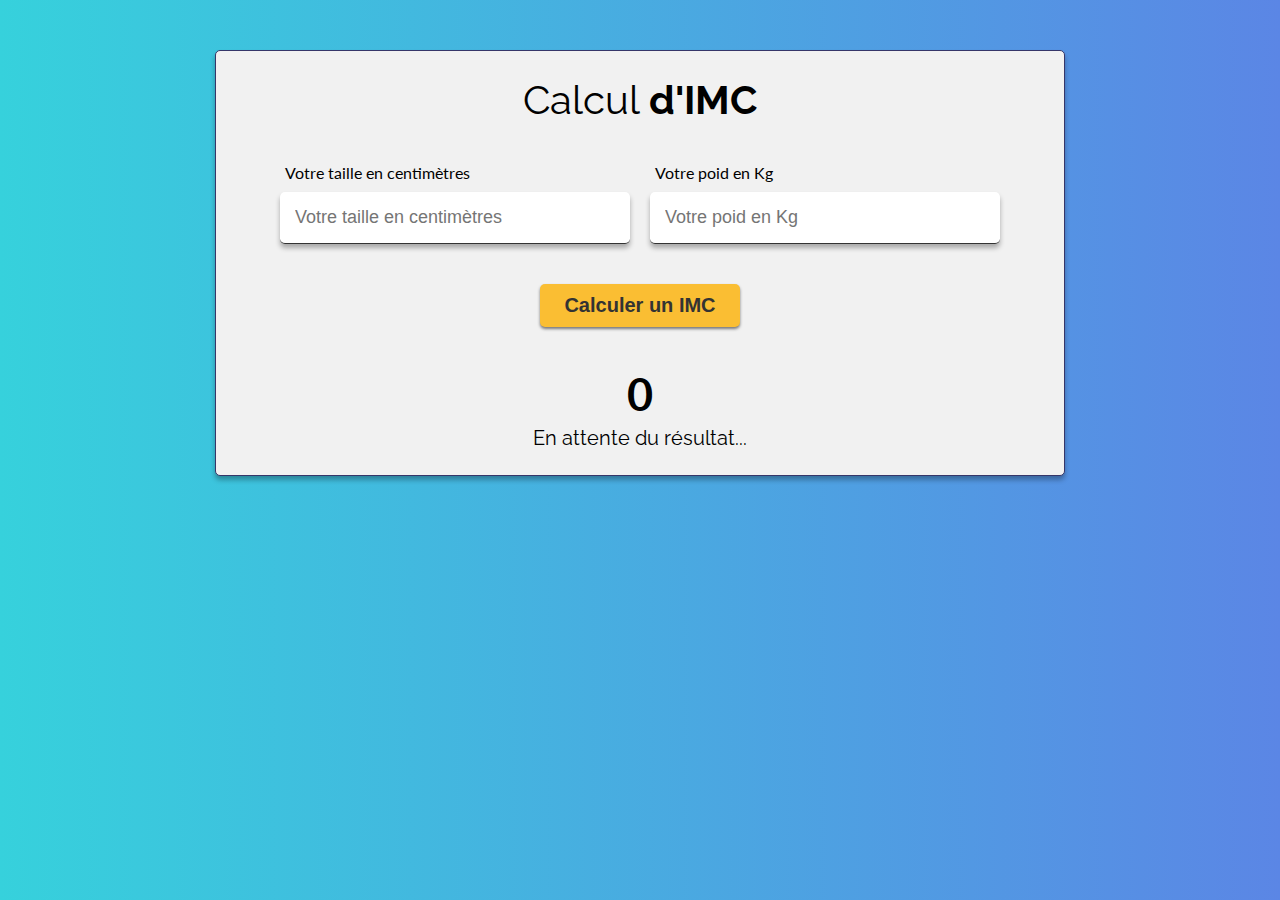
<file: 1. IMC/index.html>
<!DOCTYPE html>
<html lang="fr">
  <head>
    <meta charset="UTF-8" />
    <meta http-equiv="X-UA-Compatible" content="IE=edge" />
    <meta name="viewport" content="width=device-width, initial-scale=1.0" />
    <title>Calcul IMC</title>
    <link rel="stylesheet" href="./style.css" />
    <link rel="preconnect" href="https://fonts.googleapis.com" />
    <link rel="preconnect" href="https://fonts.gstatic.com" crossorigin />
    <link
      href="https://fonts.googleapis.com/css2?family=Lato:wght@100;300;400;700;900&family=Raleway:wght@100;200;300;400;500;600;700;800;900&display=swap"
      rel="stylesheet"
    />
  </head>
  <body>
    <main class="main_container">
      <h1 class="title">Calcul <span>d'IMC</span></h1>
      <form  class="form_imc">
        <div class="input_container">
          <div class="input_group">
            <label for="height">Votre taille en centimètres</label>
            <input 
            type="number"
            placeholder="Votre taille en centimètres"
            id="height"
            class="height_input"
            >
          </div>
          <div class="input_group">
            <label for="weight">Votre poid en Kg</label>
            <input 
            type="number"
            placeholder="Votre poid en Kg"
            id="weight"
            class="weight_input"
            >
          </div>
        </div>
        <button class="btn_form" id="btn_form">Calculer un IMC</button>
      </form>
      <div class="infos">
        <p class="bmi_value">0</p>
        <p class="result">En attente du résultat...</p>
      </div>
    </main>
  <script src="app.js"></script>
  </body>
</html>
</file>
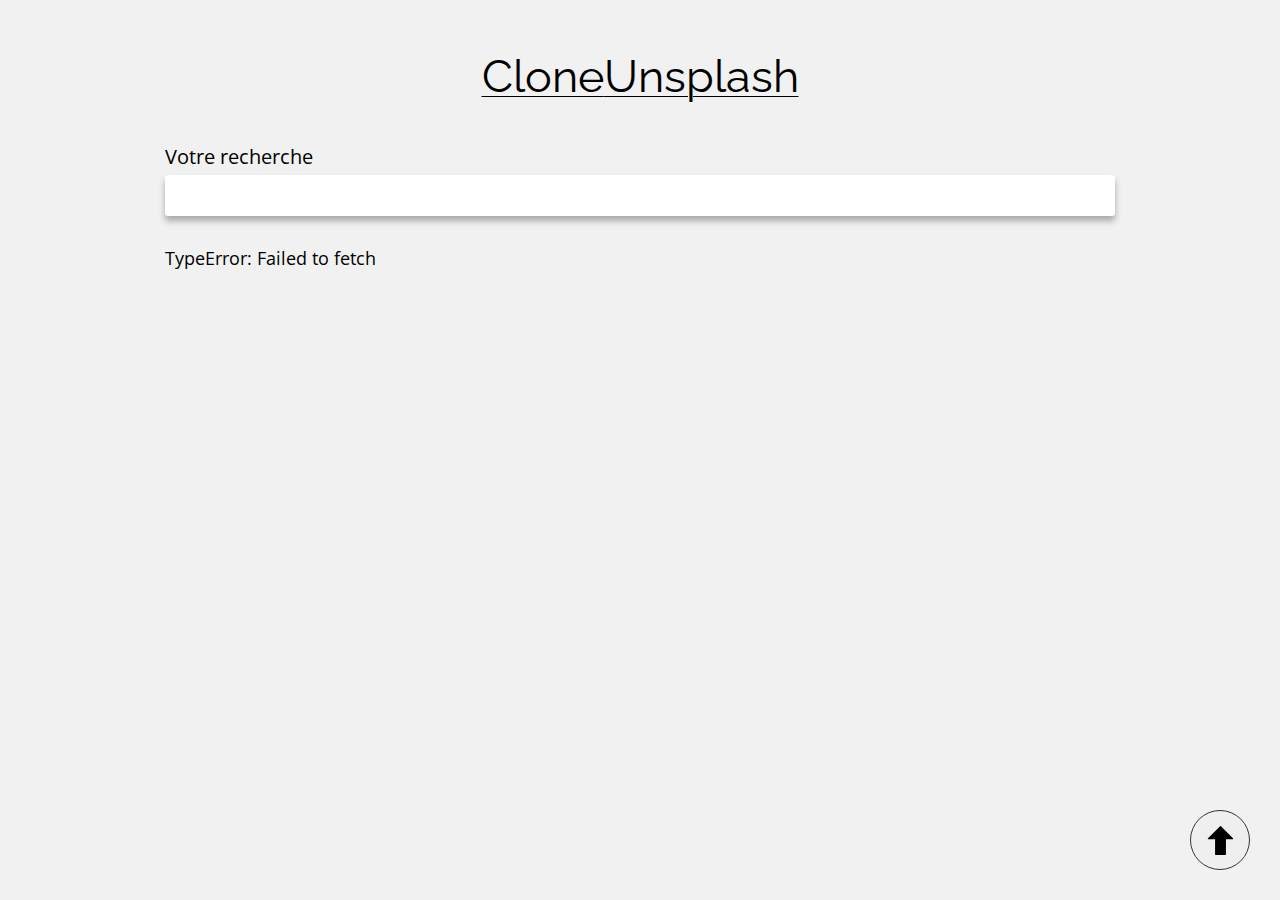
<file: 10. ScrollInfini/index.html>
<!DOCTYPE html>
<html lang="fr">
  <head>
    <meta charset="UTF-8" />
    <meta name="viewport" content="width=device-width, initial-scale=1.0" />
    <title>Scroll Infini</title>
    <link rel="stylesheet" href="style.css" />
    <link rel="preconnect" href="https://fonts.googleapis.com" />
    <link rel="preconnect" href="https://fonts.gstatic.com" crossorigin />
    <link
      href="https://fonts.googleapis.com/css2?family=Open+Sans:wght@300;400;500;600;700;800&family=Raleway:wght@100;200;300;400;500;600;700;800;900&display=swap"
      rel="stylesheet"
    />
  </head>
  <body>

    <button class="scroll_to_top">
      <img src="images/arrow.svg" alt="">
    </button>
    <h1>
      <span class="title_wrap">
        <span>Clone</span>Unsplash
      </span>
    </h1>
    <div class="container">
      <form>
        <label for="search">Votre recherche</label>
        <input type="text" id="search">
      </form>
      <div class="image_list">

      </div>
    <p class="error_msg"></p>
    <div class="infinite_marker"></div>
  </div>

    <script src="app.js"></script>
  </body>
</html>
</file>
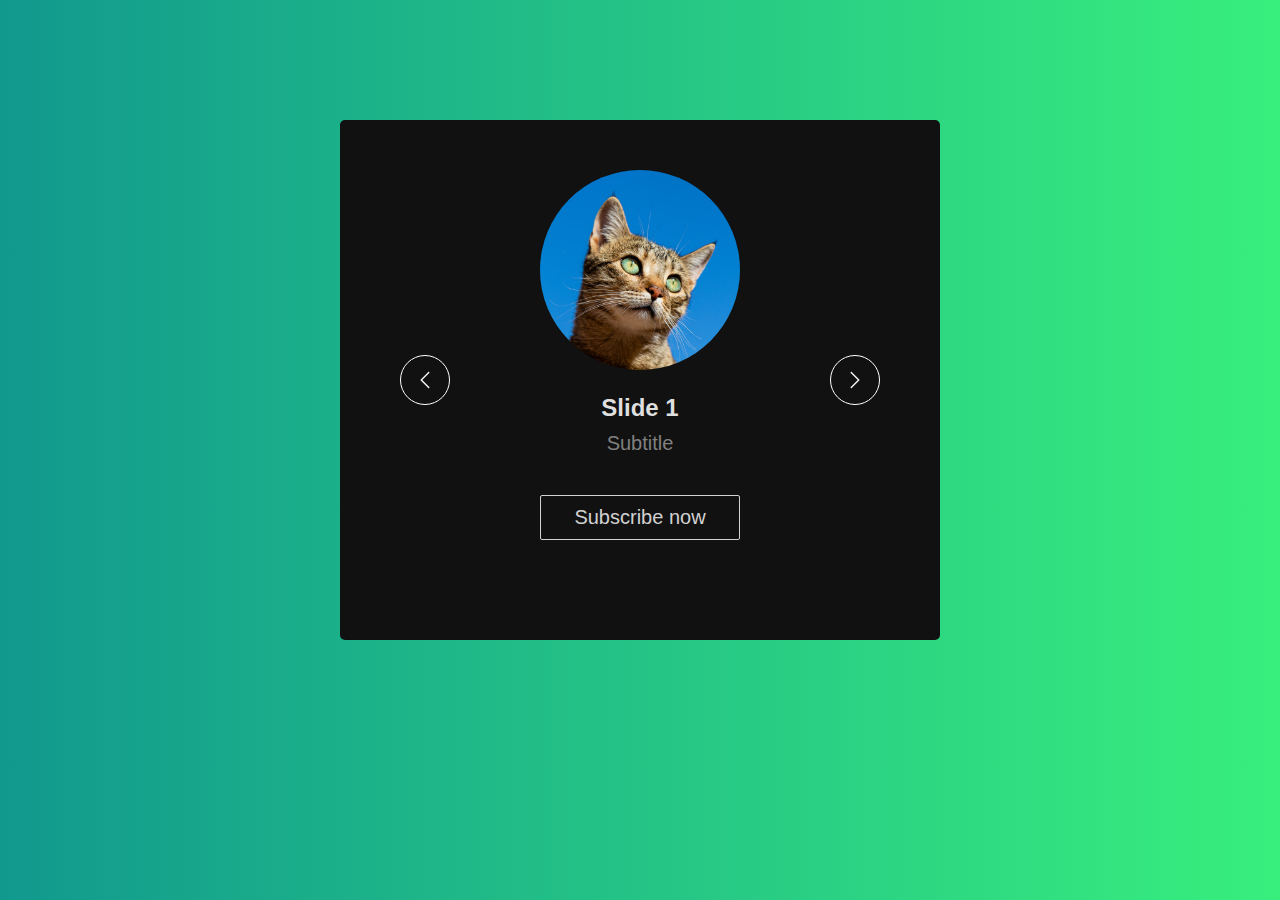
<file: 11. Slider/index.html>
<!DOCTYPE html>
<html lang="fr">
  <head>
    <meta charset="UTF-8" />
    <meta name="viewport" content="width=device-width, initial-scale=1.0" />
    <title>Slider JS</title>
    <link rel="stylesheet" href="style.css" />
  </head>
  <body>
    
    <div class="slider_container">
      <button class="direction_btn left">
        <img src="ressources/left-chevron.svg" alt="left arrow">
      </button>
      <button class="direction_btn right">
        <img src="ressources/right-chevron.svg" alt="right arrow">
      </button>

      <div class="slide slide-1 active">
        <div class="content">
          <img src="ressources/cat-1.jpg" alt="cat profile">
          <h2>Slide 1</h2>
          <p>Subtitle</p>
          <button>Subscribe now</button>
        </div>
      </div>
      <div class="slide slide-2">
        <div class="content">
          <img src="ressources/cat-2.jpg" alt="cat profile">
          <h2>Slide 2</h2>
          <p>Subtitle</p>
          <button>Subscribe now</button>
        </div>
      </div>
      <div class="slide slide-3 ">
        <div class="content">
          <img src="ressources/cat-3.jpg" alt="cat profile">
          <h2>Slide 3</h2>
          <p>Subtitle</p>
          <button>Subscribe now</button>
        </div>
      </div>
    </div>


    <script src="app.js"></script>
  </body>
</html>
</file>
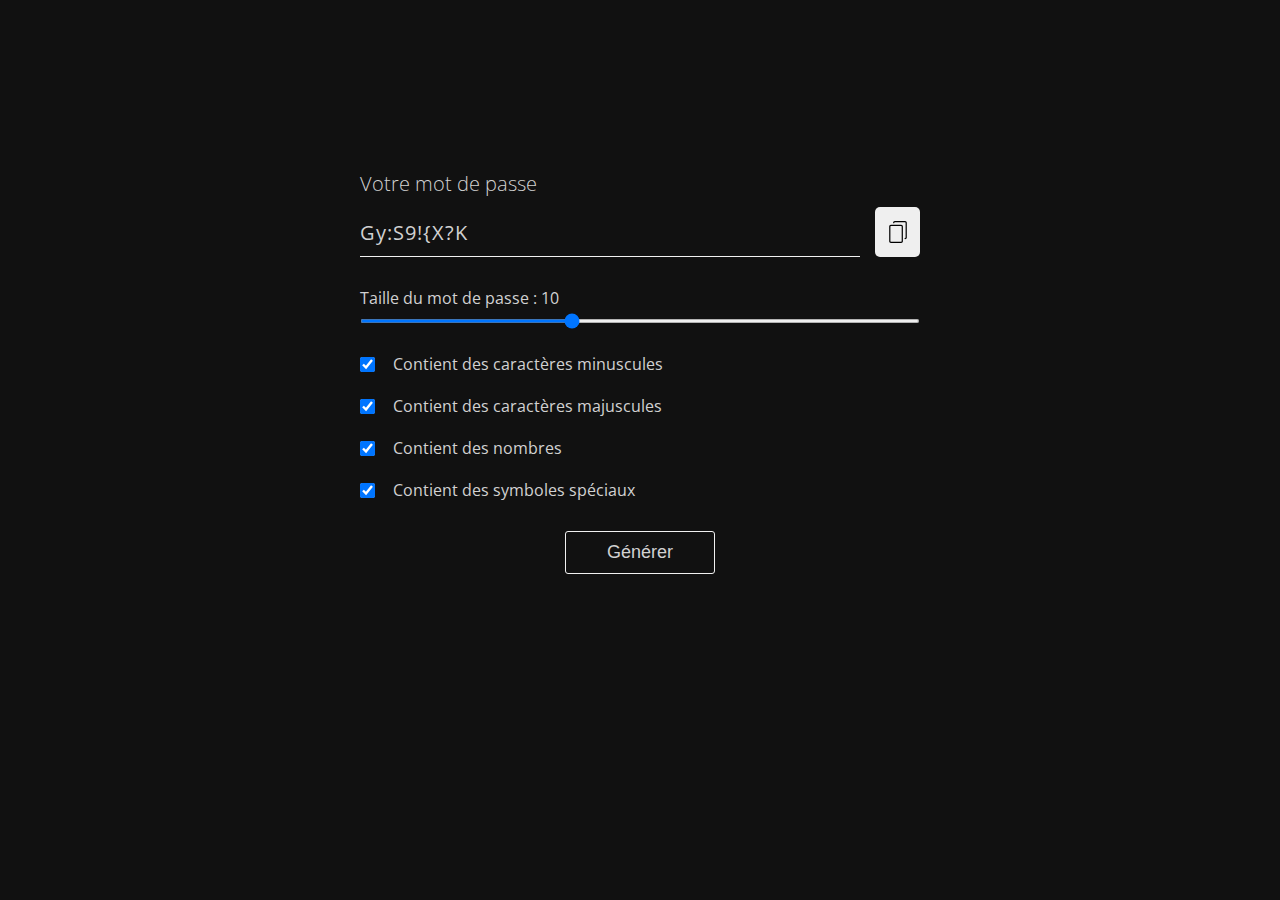
<file: 12. Générateur de mot de passe/index.html>
<!DOCTYPE html>
<html lang="fr">
  <head>
    <meta charset="UTF-8" />
    <meta name="viewport" content="width=device-width, initial-scale=1.0" />
    <title>Strong Password</title>
    <link rel="stylesheet" href="style.css" />
    <link rel="preconnect" href="https://fonts.googleapis.com" />
    <link rel="preconnect" href="https://fonts.gstatic.com" crossorigin />
    <link
      href="https://fonts.googleapis.com/css2?family=Open+Sans:wght@300;400;500;600;700;800&family=Raleway:wght@100;200;300;400;500;600;700;800;900&display=swap"
      rel="stylesheet"
    />
  </head>
  <body>
   
    <div class="container">
      <h2 class="heading">Votre mot de passe</h2>
      <div class="password-container">
        <p class="password-content">8-p3i)8wtc6BQ`v'/&Dq        </p>
        <button class="copy-btn">
          <img src="ressources/copy.svg" alt="icône copier">
        </button>
      </div>
      <div class="range-group">
        <label for="range">Taille du mot de passe : 10</label>
        <input type="range" min="4" max="20" value="10">
      </div>
      <div class="checkboxes-container">
        <div class="checkbox-group">
          <input id="lowercaseChars" type="checkbox" checked />
          <label for="lowercaseChars">Contient des caractères minuscules</label>
        </div>
        <div class="checkbox-group">
          <input id="upperCaseChars" type="checkbox" checked />
          <label for="upperCaseChars">Contient des caractères majuscules</label>
        </div>
        <div class="checkbox-group">
          <input id="numbers" type="checkbox" checked />
          <label for="numbers">Contient des nombres</label>
        </div>
        <div class="checkbox-group">
          <input id="symbols" type="checkbox" checked />
          <label for="symbols">Contient des symboles spéciaux</label>
        </div>
      </div>
      <button class="generate-password-btn">Générer</button>
      <p class="error-msg"></p>
    </div>

    <script src="app.js"></script>
  </body>
</html>
</file>
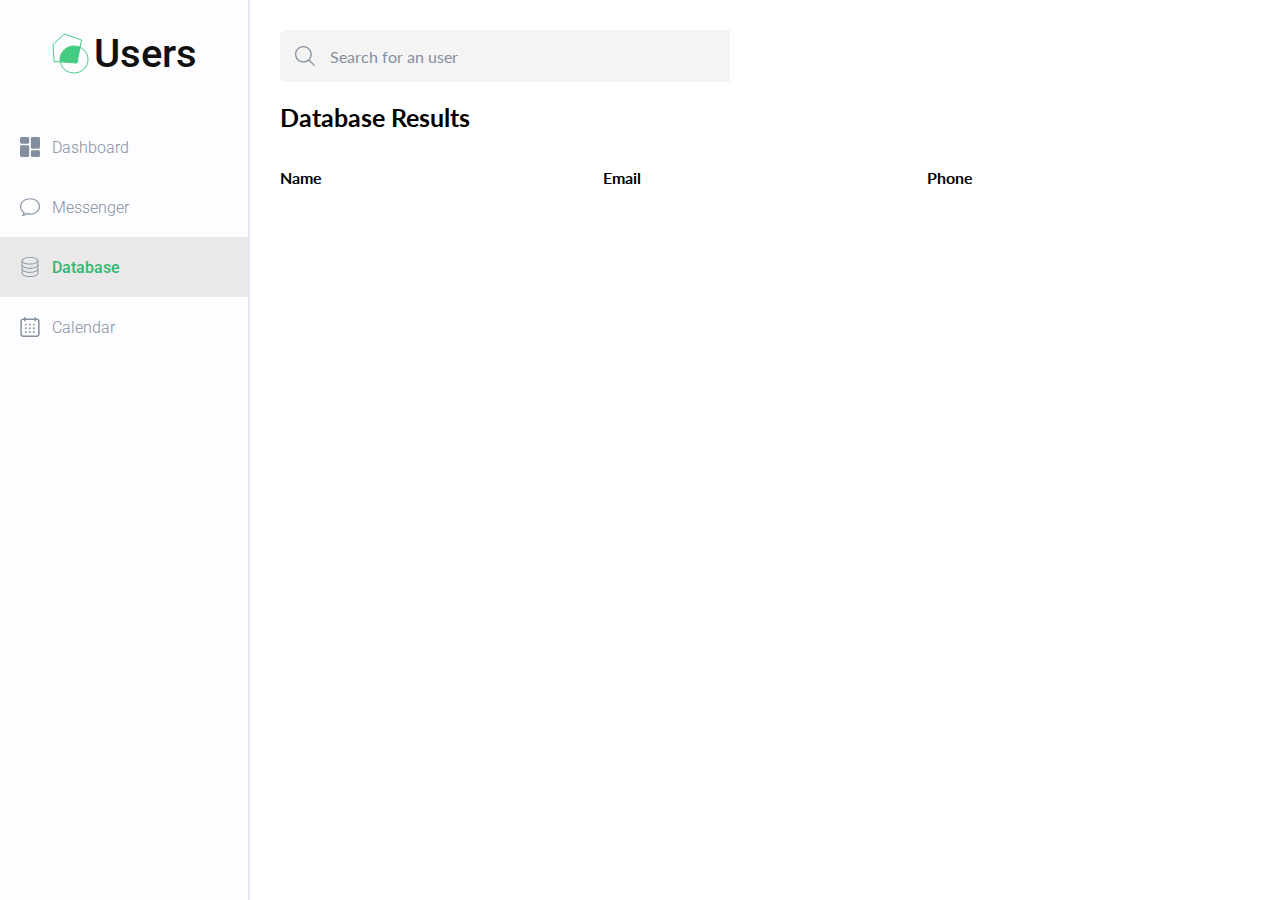
<file: 13. Liste filtrable/index.html>
<!DOCTYPE html>
<html lang="fr">
  <head>
    <meta charset="UTF-8" />
    <meta http-equiv="X-UA-Compatible" content="IE=edge" />
    <meta name="viewport" content="width=device-width, initial-scale=1.0" />
    <title>Recherche d'utilisateurs</title>
    <link rel="stylesheet" href="style.css" />
    <link rel="preconnect" href="https://fonts.googleapis.com" />
    <link rel="preconnect" href="https://fonts.gstatic.com" crossorigin />
    <link
      href="https://fonts.googleapis.com/css2?family=Lato:wght@100;300;400;700;900&family=Roboto:wght@100;300;400;500;700;900&display=swap"
      rel="stylesheet"
    />
  </head>
  <body>
    <nav class="side-nav">
      <a href="#" class="nav-logo">
        <img src="images/logo.svg" alt="logo" />
        <h1>Users</h1>
      </a>
      <a href="#" class="bloc-link">
        <img src="images/dashboard.svg" />
        <span class="nav-links">Dashboard</span>
      </a>
      <a href="#" class="bloc-link">
        <img src="images/speech-bubble.svg" />
        <span class="nav-links">Messenger</span>
      </a>
      <a href="#" class="bloc-link active">
        <img src="images/server.svg" />
        <span class="nav-links">Database</span>
      </a>
      <a href="#" class="bloc-link">
        <img src="images/calendar.svg" />
        <span class="nav-links">Calendar</span>
      </a>
    </nav>

    <main class="main-content">
      <div class="input-control">
        <label for="search">
          <img src="images/search.svg" alt="search icon" />
        </label>
        <input type="text" id="search" placeholder="Search for an user" />
      </div>

      <h2 class="section-title">Database Results</h2>
      <div class="table">
        <h3 class="table-title">Name</h3>
        <h3 class="table-title">Email</h3>
        <h3 class="table-title">Phone</h3>
      </div>
      <ul class="table-results">
       
        <!-- <div class="table-item">
          <p class="main-info">
            <img
              src="https://randomuser.me/api/portraits/thumb/men/71.jpg"
              alt="avatar picture"
            />
            <span> Aubert Lorenzo </span>
          </p>
          <p class="email">lorenzo.aubert@example.com</p>
          <p class="phone">05-26-85-79-68</p>
        </div>
      </div> -->
    </ul>
    </main>

    <script src="script.js"></script>
  </body>
</html>
</file>
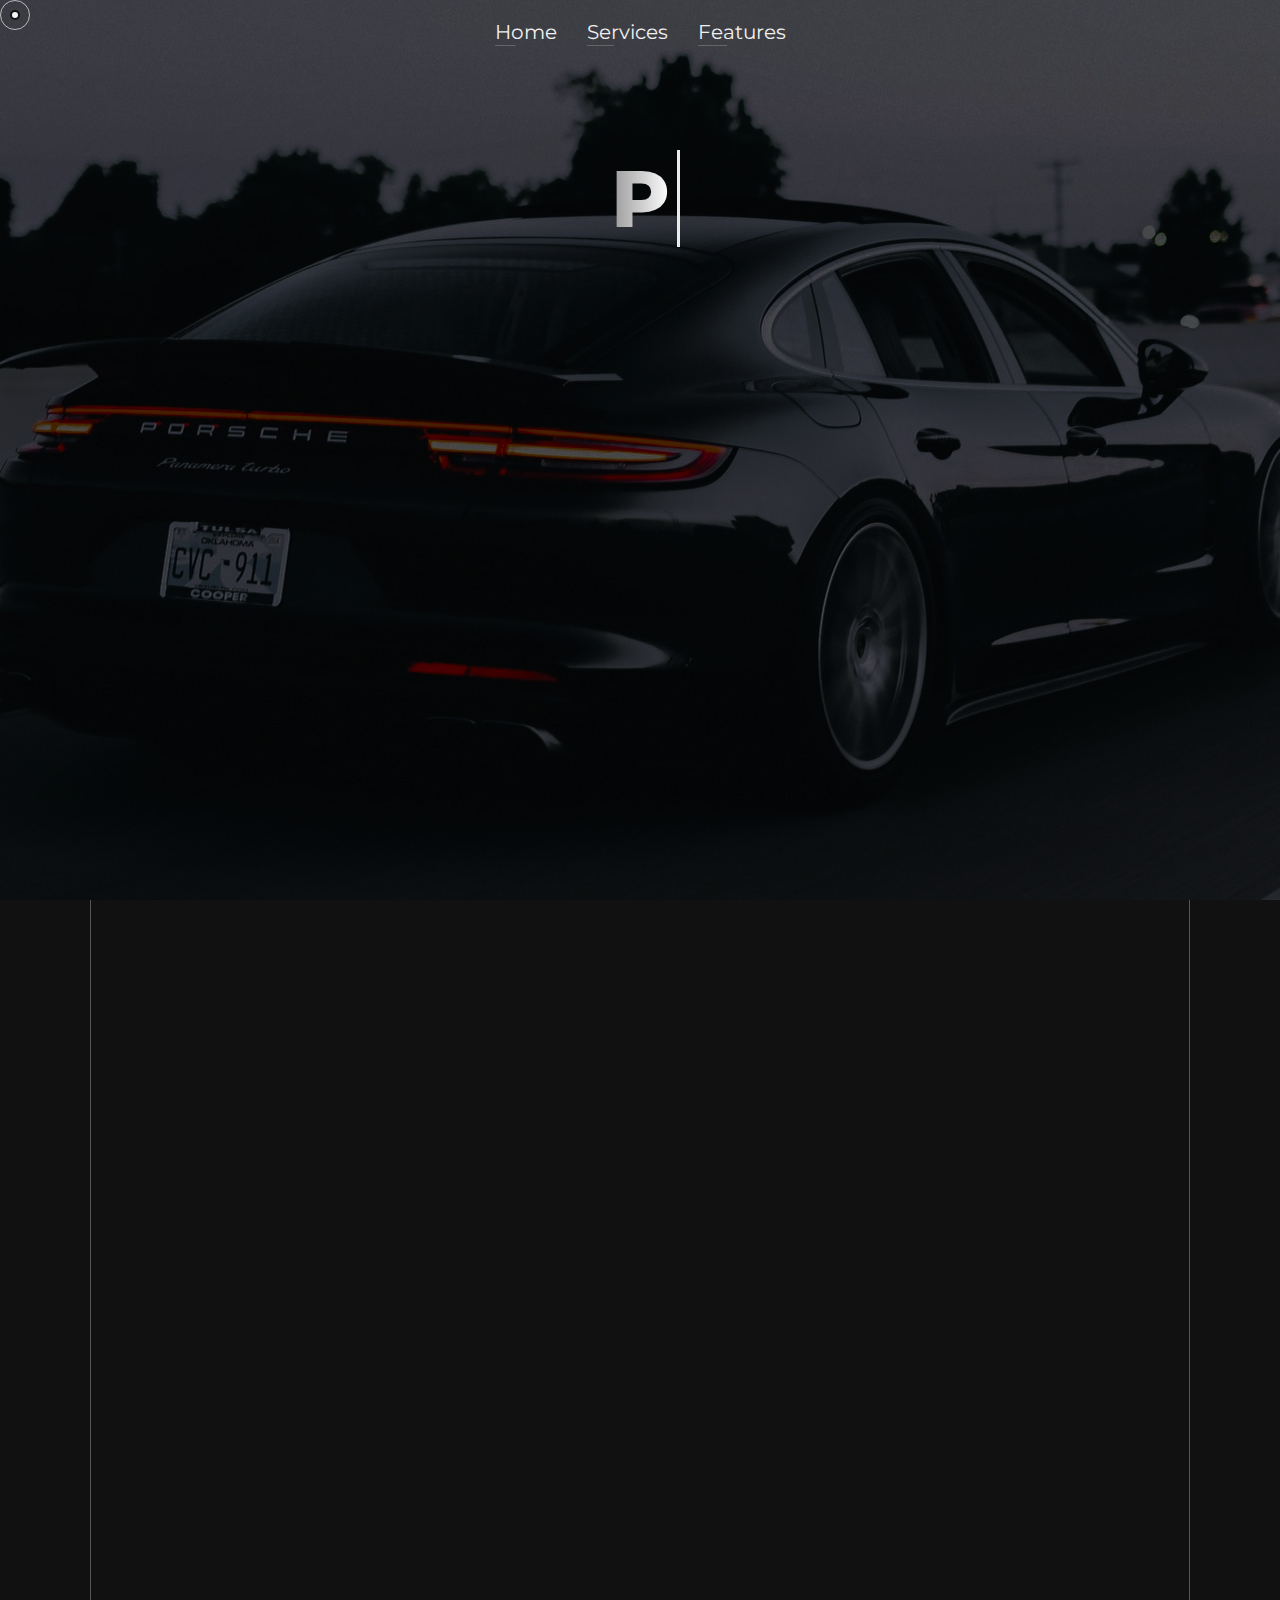
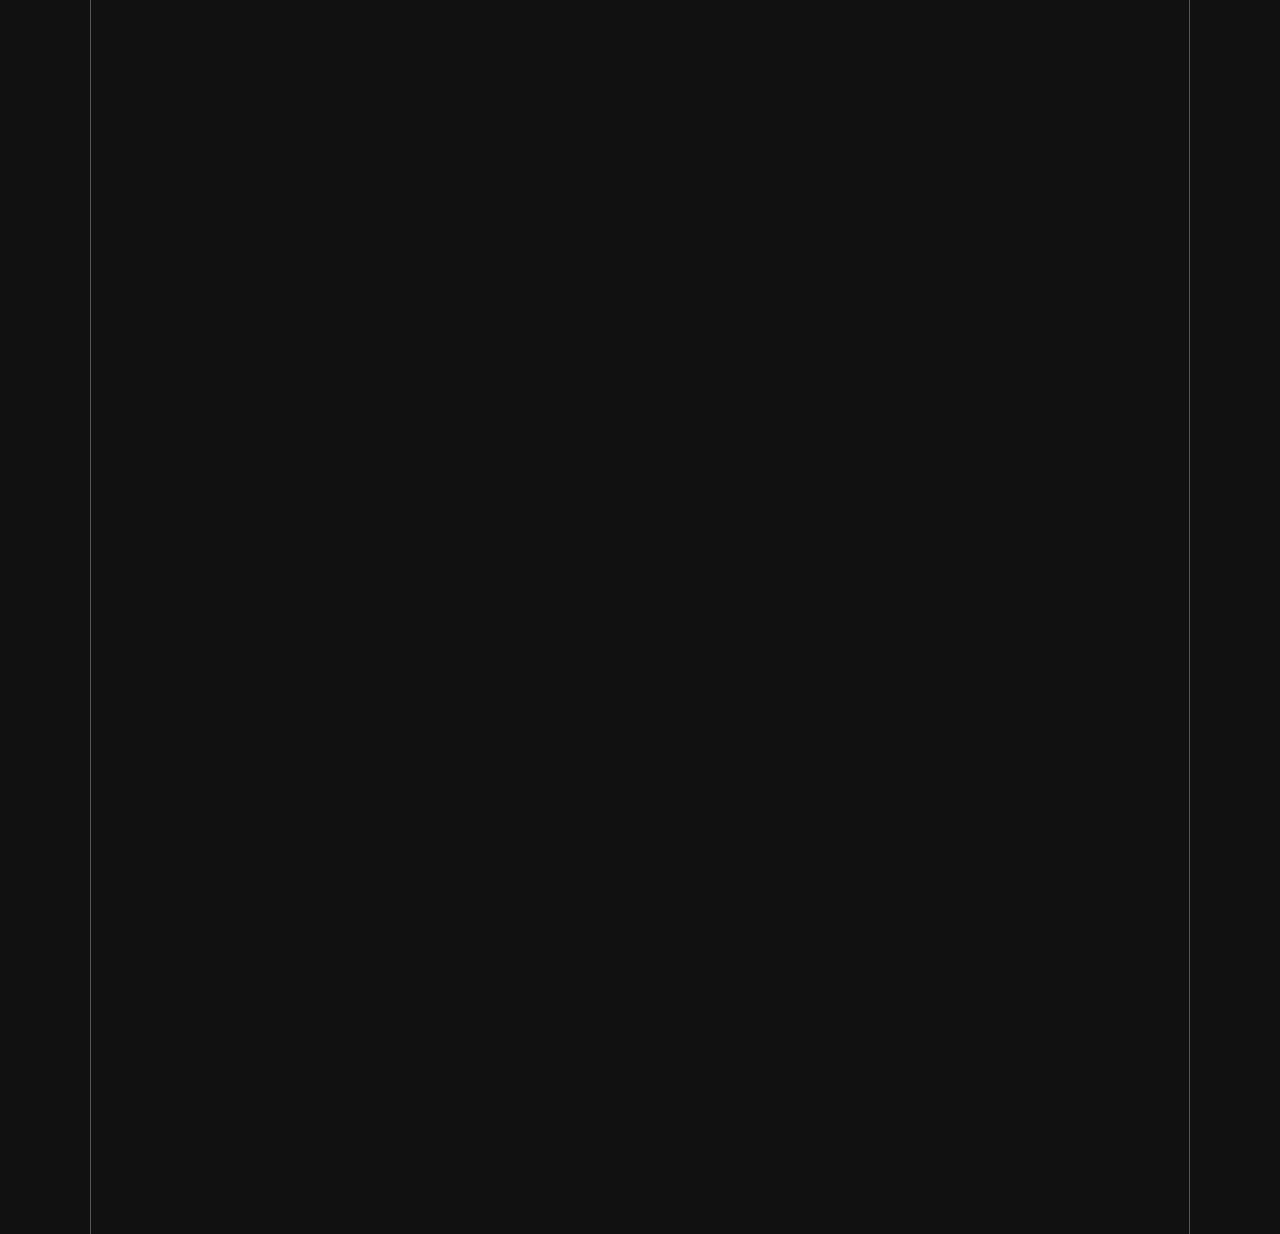
<file: 17. Animations/index.html>
<!DOCTYPE html>
<html lang="fr">
  <head>
    <meta charset="UTF-8" />
    <meta name="viewport" content="width=device-width, initial-scale=1.0" />
    <meta http-equiv="X-UA-Compatible" content="ie=edge" />
    <title>Florilège d'animations</title>
    <link rel="stylesheet" href="style.css" />
    <link rel="preconnect" href="https://fonts.googleapis.com" />
    <link rel="preconnect" href="https://fonts.gstatic.com" crossorigin />
    <link
      href="https://fonts.googleapis.com/css2?family=Montserrat:wght@100;200;300;400;500;600;700;800;900&family=Raleway:wght@100;200;300;400;500;600;700;800;900&display=swap"
      rel="stylesheet"
    />
  </head>
  <body>
    <div class="custom-cursor"></div>

    <nav>
      <a href="#">Home</a>
      <a href="#">Services</a>
      <a href="#">Features</a>
    </nav>

    <section class="hero">
      <div class="hero-content">
        <h1 aria-label="Porsche, set free."></h1>
        <p class="subtitle">Lorem ipsum dolor sit amet.</p>
      </div>
      <a href="#discover" class="hero-push-link">
        <img src="ressources/down-arrow.svg" alt="arrow down" />
      </a>
    </section>

    <main class="container">
      <section id="discover" class="discover-section">
        <h2>Feel the <span>road</span></h2>
        <p class="section-subtitle discover-subtitle">Start today</p>

        <div class="discover-content">
          <div class="text-discover-content">
            <h3>You've never experienced that.</h3>
            <p>
              Lorem ipsum dolor, sit amet consectetur adipisicing elit. Sunt,
              hic! Distinctio quisquam ullam recusandae suscipit itaque
              assumenda numquam facilis, quod voluptas ratione repellendus esse
              ipsum nostrum fuga vel at. Ducimus reiciendis modi nihil hic velit
              dolorum nulla recusandae iste vero!
            </p>
            <a href="#contact" class="discover-link">
              <span>Contact Us</span>
              <img src="ressources/right-chevron.svg" alt="right chevron" />
            </a>
          </div>
          <img
            src="ressources/vertical-porsche.jpg"
            alt="porsche car"
            class="discover-main-img"
          />
        </div>
      </section>

      <section class="side-apparition">
        <h2>Browse the models.</h2>
        <p class="section-subtitle">Pick your favorite.</p>

        <div class="side-apparition-container">
          <div class="side-slide-content">
            <h3>Cayman.</h3>
            <p>
              Lorem ipsum dolor sit, amet consectetur adipisicing elit. Alias
              distinctio, dolorem maxime iure earum ducimus?
            </p>
          </div>
          <img src="ressources/side-1.jpg" alt="porsche car" />
        </div>

        <div class="side-apparition-container">
          <img src="ressources/side-2.jpg" alt="porsche car" />
          <div class="side-slide-content">
            <h3>Panamera.</h3>
            <p>
              Lorem ipsum dolor sit, amet consectetur adipisicing elit. Alias
              distinctio, dolorem maxime iure earum ducimus?
            </p>
          </div>
        </div>

        <div class="side-apparition-container">
          <div class="side-slide-content">
            <h3>The 911.</h3>
            <p>
              Lorem ipsum dolor sit, amet consectetur adipisicing elit. Alias
              distinctio, dolorem maxime iure earum ducimus?
            </p>
          </div>
          <img src="ressources/side-3.jpg" alt="porsche car" />
        </div>
      </section>
    </main>

    <script src="app.js"></script>
  </body>
</html>
</file>
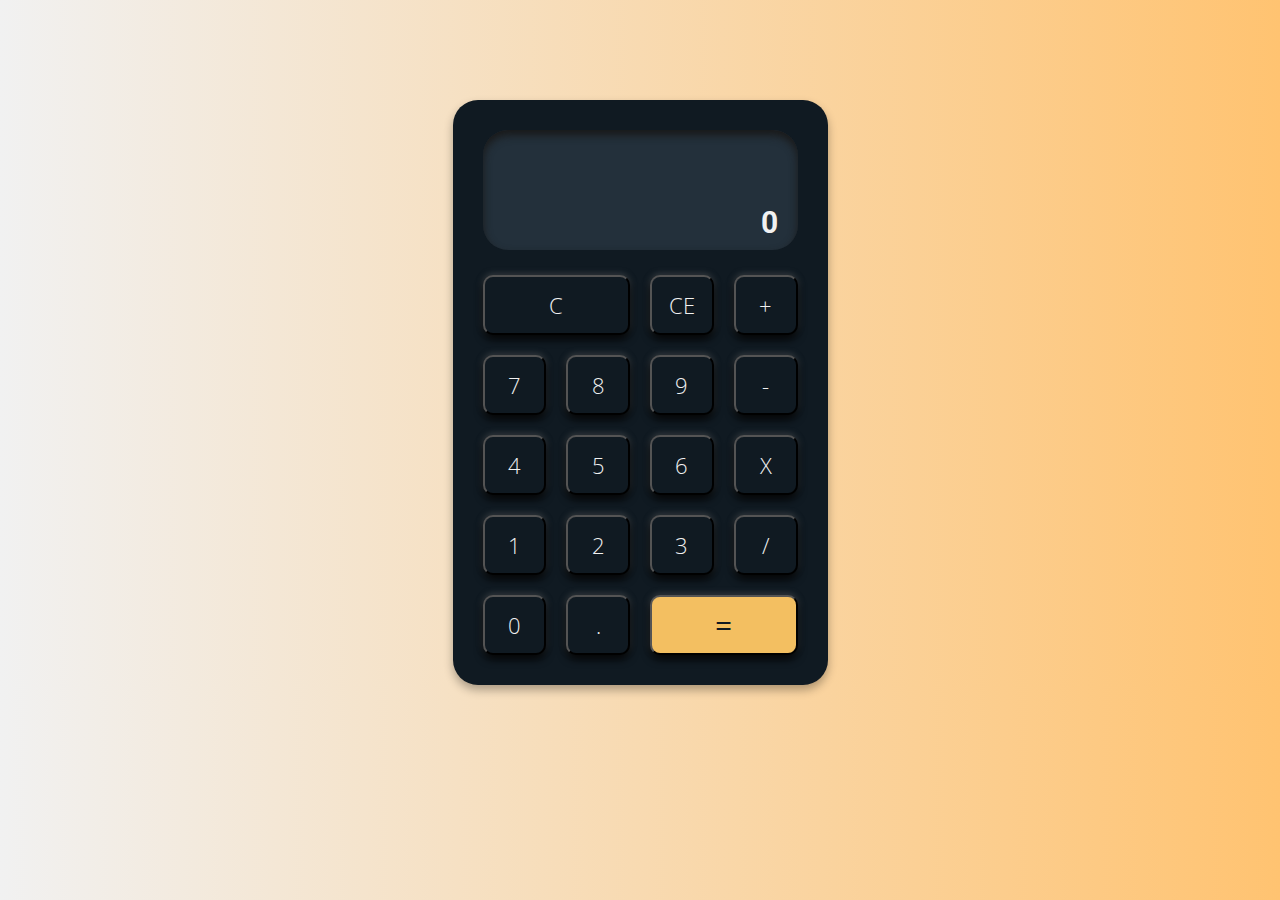
<file: 19. Calculatrice/index.html>
<!DOCTYPE html>
<html lang="fr">
  <head>
    <meta charset="UTF-8" />
    <meta name="viewport" content="width=device-width, initial-scale=1.0" />
    <title>Calculatrice</title>
    <link rel="stylesheet" href="style.css" />
    <link rel="preconnect" href="https://fonts.googleapis.com">
    <link rel="preconnect" href="https://fonts.gstatic.com" crossorigin>
    <link href="https://fonts.googleapis.com/css2?family=Open+Sans:wght@300;400;500;600;700;800&family=Roboto:wght@100;300;400;500;700;900&display=swap" rel="stylesheet">
  </head>
  <body>
    <div class="calculator">
      <div class="display">
        <p class="calculation"></p>
        <p class="result">0</p>
      </div>
      <div class="grid">
        <button data-action="c">C</button>
        <button data-action="ce">CE</button>
        <button data-action="+">+</button>
        <button data-action="7">7</button>
        <button data-action="8">8</button>
        <button data-action="9">9</button>
        <button data-action="-">-</button>
        <button data-action="4">4</button>
        <button data-action="5">5</button>
        <button data-action="6">6</button>
        <button data-action="*">X</button>
        <button data-action="1">1</button>
        <button data-action="2">2</button>
        <button data-action="3">3</button>
        <button data-action="/">/</button>
        <button data-action="0">0</button>
        <button data-action=".">.</button>
        <button data-action="=">=</button>
      </div>
    </div>
    <script src="app.js"></script>
  </body>
</html>
</file>
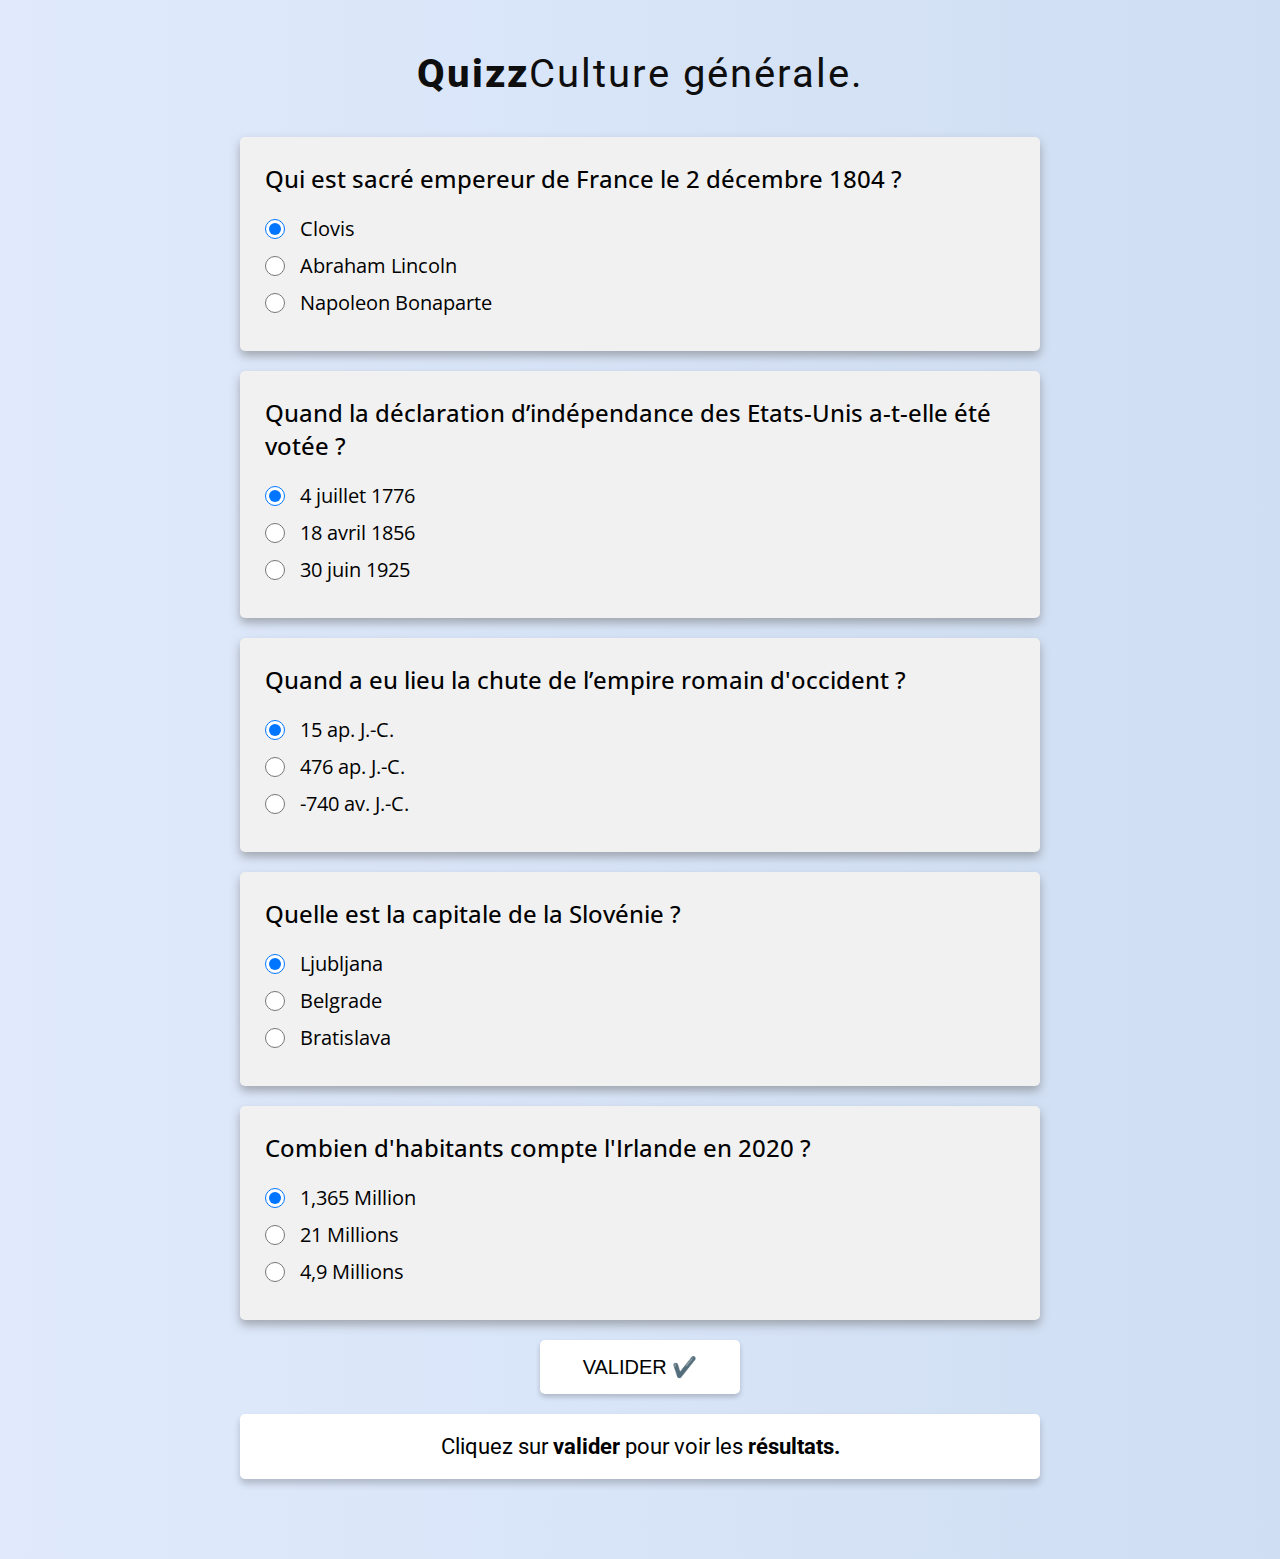
<file: 2. Quizz/index.html>
<!DOCTYPE html>
<html lang="fr">
  <head>
    <meta charset="UTF-8" />
    <meta name="viewport" content="width=device-width, initial-scale=1.0" />
    <title>Quizz JS</title>
    <link rel="stylesheet" href="style.css" />
    <link rel="preconnect" href="https://fonts.googleapis.com">
    <link rel="preconnect" href="https://fonts.gstatic.com" crossorigin>
    <link href="https://fonts.googleapis.com/css2?family=Open+Sans:wght@300;400;500;600;700;800&family=Roboto:wght@100;300;400;500;700;900&display=swap" rel="stylesheet">
  </head>
  <body>
    
    <h1 class="">
      <span class="">Quizz</span>Culture générale. 
    </h1>

    <div class="global-container">

      <form class="quiz-form">
        <div class="question-block">
          <h4>Qui est sacré empereur de France le 2 décembre 1804 ?</h4>

          <div>
            <input type="radio" id="Clovis" name="q1" value="a" checked />
            <label for="Clovis">Clovis</label>
          </div>

          <div>
            <input type="radio" id="Lincoln" name="q1" value="b" />
            <label for="Lincoln">Abraham Lincoln</label>
          </div>

          <div>
            <input type="radio" id="Bonaparte" name="q1" value="c" />
            <label for="Bonaparte">Napoleon Bonaparte</label>
          </div>
        </div>

        <div class="question-block">
          <h4>Quand la déclaration d’indépendance des Etats-Unis a-t-elle été votée ?</h4>
          <div>
            <input type="radio" id="date1" name="q2" value="a" checked />
            <label for="date1">4 juillet 1776</label>
          </div>

          <div>
            <input type="radio" id="date2" name="q2" value="b" />
            <label for="date2">18 avril 1856</label>
          </div>

          <div>
            <input type="radio" id="date3" name="q2" value="c" />
            <label for="date3">30 juin 1925</label>
          </div>
        </div>

        <div class="question-block">
          <h4>Quand a eu lieu la chute de l’empire romain d'occident ?</h4>
          <div>
            <input type="radio" id="date4" name="q3" value="a" checked />
            <label for="date4">15 ap. J.-C.</label>
          </div>

          <div>
            <input type="radio" id="date5" name="q3" value="b" />
            <label for="date5">476 ap. J.-C.</label>
          </div>

          <div>
            <input type="radio" id="date6" name="q3" value="c" />
            <label for="date6">-740 av. J.-C.</label>
          </div>
        </div>

        <div class="question-block">
          <h4>Quelle est la capitale de la Slovénie ?</h4>

          <div>
            <input type="radio" id="Ljubljana" name="q4" value="a" checked />
            <label for="Ljubljana">Ljubljana</label>
          </div>

          <div>
            <input type="radio" id="Belgrade" name="q4" value="b" />
            <label for="Belgrade">Belgrade</label>
          </div>

          <div>
            <input type="radio" id="Bratislava" name="q4" value="c" />
            <label for="Bratislava">Bratislava</label>
          </div>
        </div>

        <div class="question-block">
          <h4>Combien d'habitants compte l'Irlande en 2020 ?</h4>
          <div>
            <input type="radio" id="m1" name="q5" value="a" checked />
            <label for="m1">1,365 Million</label>
          </div>

          <div>
            <input type="radio" id="m2" name="q5" value="b" />
            <label for="m2">21 Millions</label>
          </div>

          <div>
            <input type="radio" id="m3" name="q5" value="c" />
            <label for="m3">4,9 Millions</label>
          </div>
        </div>

        <button type="submit">VALIDER ✔️</button>
      </form>

      <div class="results">
        <h2>Cliquez sur <span>valider</span> pour voir les <span>résultats.</span></h2>
      </div>
      <p class="mark"></p>
      <p class="help"></p>
    </div>

    <script src="app.js"></script>
  </body>
</html>
</file>
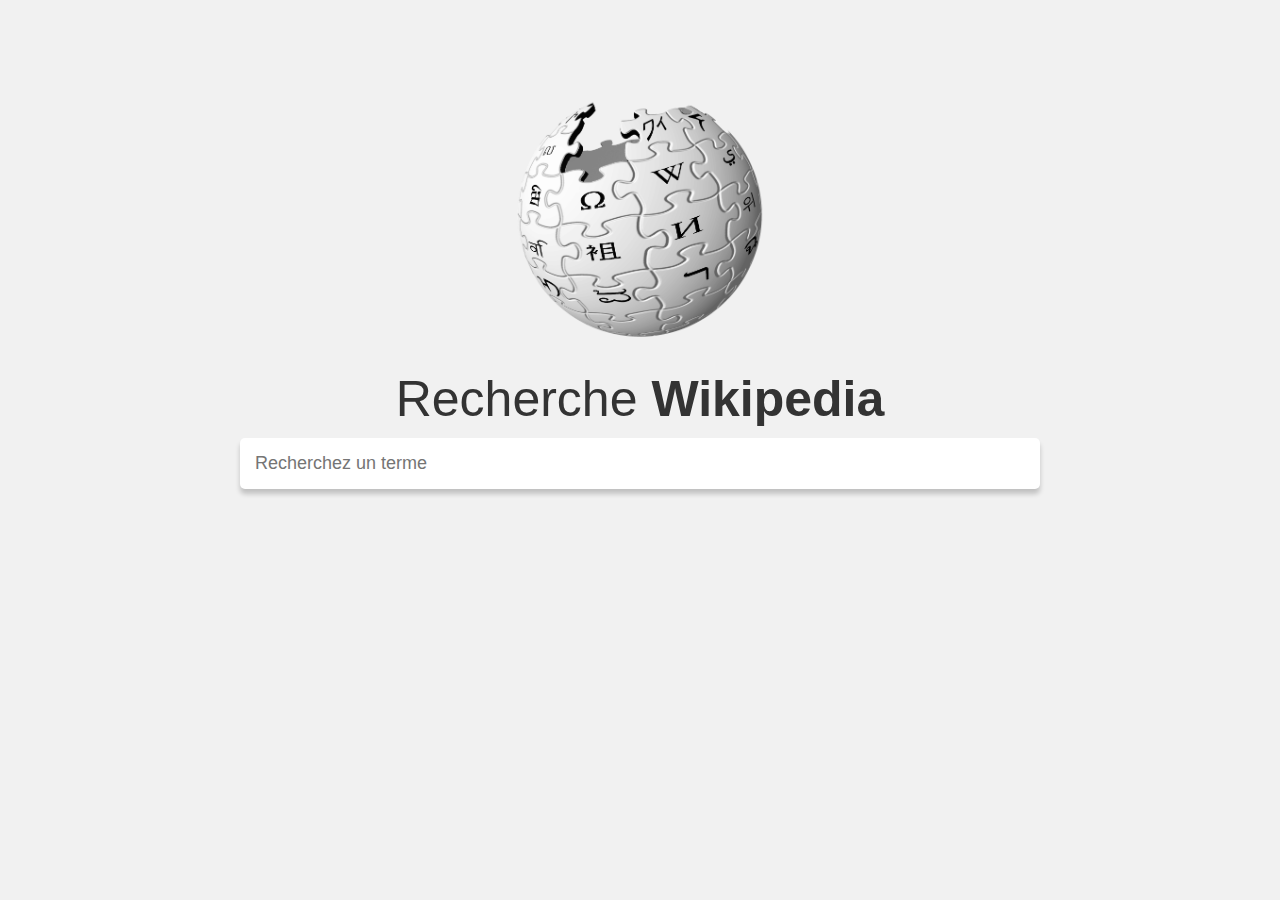
<file: 3. WikiApp/index.html>
<!DOCTYPE html>
<html lang="fr">
  <head>
    <meta charset="UTF-8" />
    <meta name="viewport" content="width=device-width, initial-scale=1.0" />
    <title>Wiki API</title>
    <link rel="stylesheet" href="style.css" />
  </head>
  <body>


    <img src="ressources/wiki-logo.png" alt="wikipedia logo" class="wiki_logo">
    
    <h1>Recherche <span>Wikipedia</span></h1>
    
    <form>
      <input 
      type="text"
      class="search_input"
      placeholder="Recherchez un terme">
    </form>
    
    <p class="error_msg"></p>
    
    <div class="result_display"></div>
    
    <div class="loader">
      <span class="dot"></span>
      <span class="dot"></span>
      <span class="dot"></span>
    </div>

    <script src="app.js"></script>
  </body>
</html>
</file>
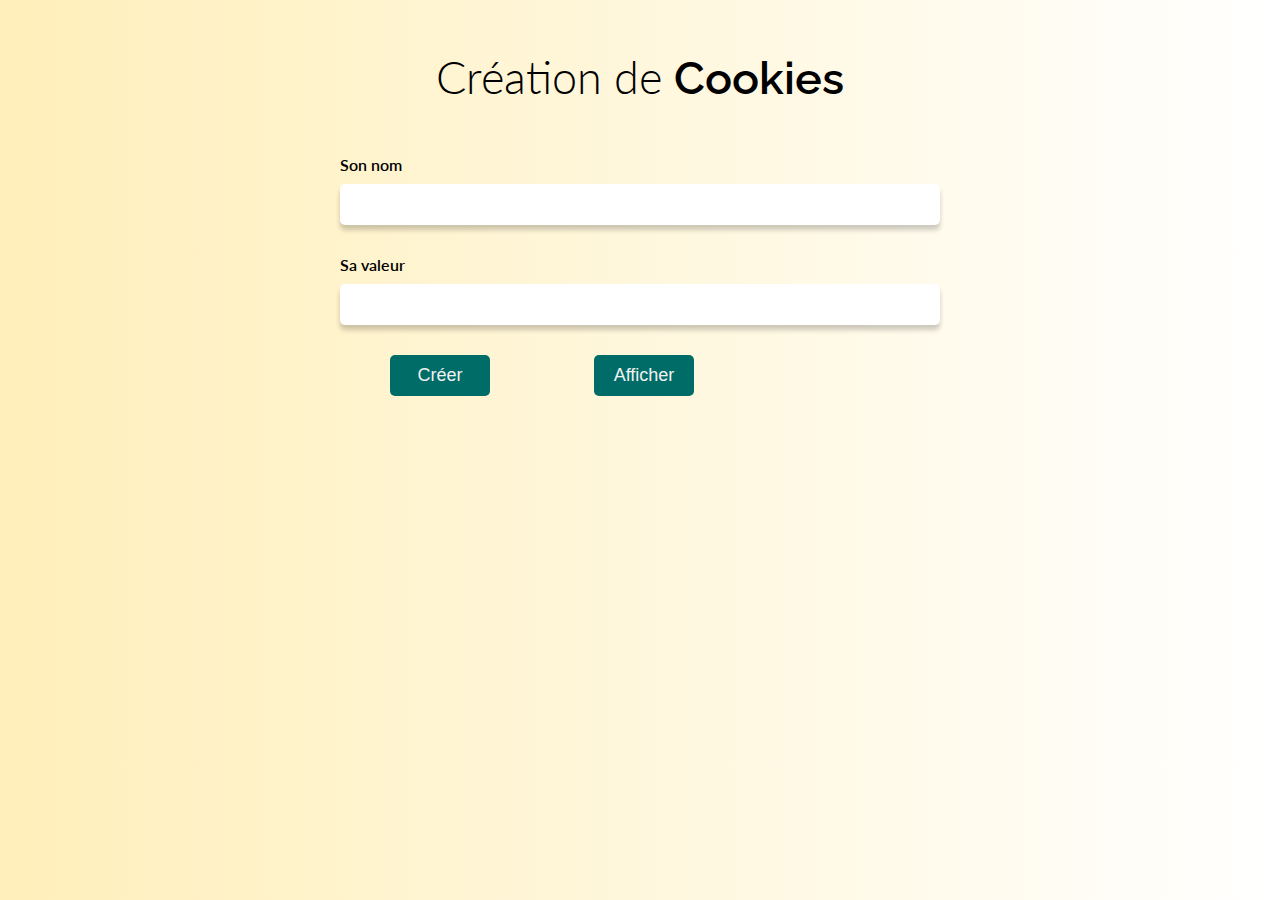
<file: 4. Cookies/index.html>
<!DOCTYPE html>
<html lang="fr">
  <head>
    <meta charset="UTF-8" />
    <meta name="viewport" content="width=device-width, initial-scale=1.0" />
    <title>Cookies en JS</title>
    <link rel="stylesheet" href="style.css" />
    <link rel="preconnect" href="https://fonts.googleapis.com" />
    <link rel="preconnect" href="https://fonts.gstatic.com" crossorigin />
    <link
      href="https://fonts.googleapis.com/css2?family=Lato:wght@100;300;400;700;900&family=Raleway:wght@100;200;300;400;500;600;700;800;900&display=swap"
      rel="stylesheet"
    />
  </head>
  <body>


    <h1>Création de <span>Cookies</span></h1>


    <div class="container">
      <form>
        <div class="input_group">
          <label for="name">Son nom</label>
          <input 
          type="text"
          id="name"
          name="name"
          autocomplete="off"
          required
          >
        </div>
        <div class="input_group">
          <label for="value">Sa valeur</label>
          <input 
          type="text"
          id="value"
          name="value"
          autocomplete="off"
          required
          >
        </div>
        <div class="btns_container">
          <button type="submit" class="create_cookie_btn">Créer</button>
          <button type="button" class="display_cookie_btn">Afficher</button>
        </div>
      </form>
      <p class="info_txt"></p>
      <ul class="cookies_list"></ul>
    </div>
    <div class="toasts_container"></div>
    <script src="app.js"></script>
  </body>
</html>
</file>
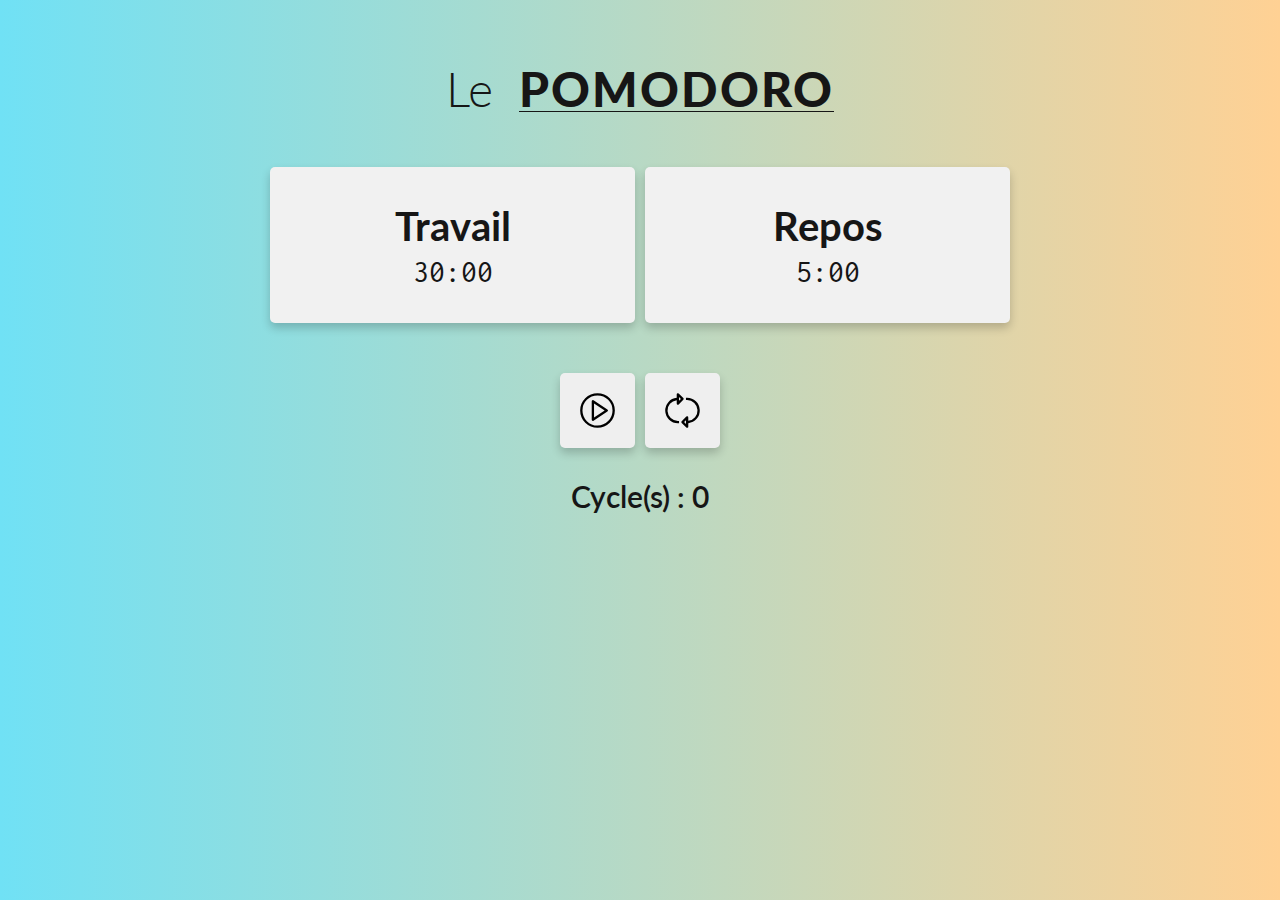
<file: 7. Pomodoro/index.html>
<!DOCTYPE html>
<html lang="fr">
  <head>
    <meta charset="UTF-8" />
    <meta name="viewport" content="width=device-width, initial-scale=1.0" />
    <title>Pomodoro App</title>
    <link rel="stylesheet" href="style.css" />
    <link rel="preconnect" href="https://fonts.googleapis.com">
    <link rel="preconnect" href="https://fonts.gstatic.com" crossorigin>
    <link href="https://fonts.googleapis.com/css2?family=Inconsolata:wght@200;400;600;800&family=Lato:wght@100;300;400;700;900&display=swap" rel="stylesheet">
  </head>
  <body>
    <h1>Le&nbsp; <span>POMODORO</span></h1>

    <div class="display">
      <div class="block">
        <p class="description work">Travail</p>
        <p class="work_display_time time">30:00</p>
      </div>
      <div class="block">
        <p class="description rest">Repos</p>
        <p class="pause_display_time time">5:00</p>
      </div>
    </div>
    
    <div class="buttons_container">
      <button class="btn toggle_btn"
              data-toggle="play">
        <img src="ressources/play.svg" alt="icone jouer">
      </button>
      <button class="btn reset_btn">
        <img src="ressources/reset.svg" alt="icone reset">
      </button>
    </div>
    <p class="cycle">Cycle(s) : 0</p>

    <script src="app.js"></script>
  </body>
</html>
</file>
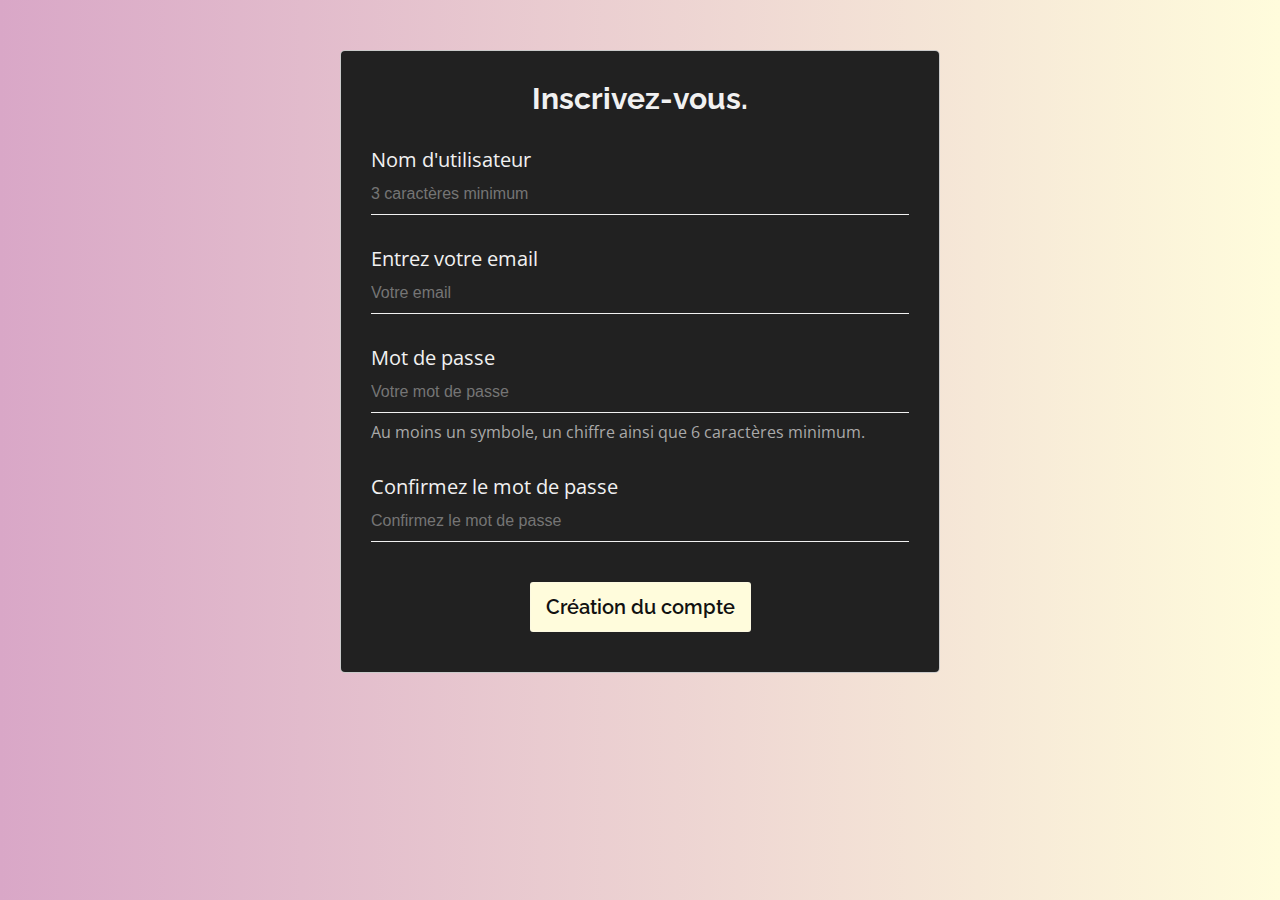
<file: 8. ValidationForm/index.html>
<!DOCTYPE html>
<html lang="fr">
  <head>
    <meta charset="UTF-8" />
    <meta name="viewport" content="width=device-width, initial-scale=1.0" />
    <title>Validation</title>
    <link rel="stylesheet" href="style.css" />
    <link rel="preconnect" href="https://fonts.googleapis.com" />
    <link rel="preconnect" href="https://fonts.gstatic.com" crossorigin />
    <link
      href="https://fonts.googleapis.com/css2?family=Open+Sans:wght@300;400;500;600;700;800&family=Raleway:wght@100;200;300;400;500;600;700;800;900&display=swap"
      rel="stylesheet"
    />
  </head>
  <body>

    <div class="container">
      <h2>Inscrivez-vous.</h2>
    
      <form>
        
        <div class="input_group">
          <label for="user">Nom d'utilisateur</label>
          <div class="icon_input_container">
            <input 
            type="text"
            autocomplete="off"
            id="user"
            placeholder="3 caractères minimum"
            maxlength="24"
            >
            <img src="ressources/check.svg" alt="icone de validation" class="icone_verif" />
          </div>
          <span class="error_msg">Choisissez un pseudo contenant au moins 3 caractères.</span>
        </div>

        <div class="input_group">
          <label for="email">Entrez votre email</label>
          <div class="icon_input_container">
            <input 
            type="text"
            autocomplete="off"
            id="email"
            placeholder="Votre email"
            >
            <img src="ressources/check.svg" alt="icone de validation" class="icone_verif" />
          </div>
          <span class="error_msg">Rentrez un email valide.</span>
        </div>

        <div class="input_group">
          <label for="password">Mot de passe</label>
          <div class="icon_input_container">
            <input 
            type="password"
            autocomplete="off"
            id="password"
            placeholder="Votre mot de passe"
            maxlength="24"
            >
            <img src="ressources/check.svg" alt="icone de validation" class="icone_verif" />
          </div>
          <span class="pswd_info">Au moins un symbole, un chiffre ainsi que 6 caractères minimum.</span>
          <div class="lines">
            <div class="l1"><span>faible</span></div>
            <div class="l2"><span>moyen</span></div>
            <div class="l3"><span>fort</span></div>
          </div>
        </div>

        <div class="input_group">
          <label for="psw_confirmation">Confirmez le mot de passe</label>
          <div class="icon_input_container">
            <input 
            type="password"
            autocomplete="off"
            id="psw_confirmation"
            placeholder="Confirmez le mot de passe"
            >
            <img src="ressources/check.svg" alt="icone de validation" class="icone_verif" />
          </div>
        </div>
        <button type="submit">Création du compte</button>
      </form>
    </div>
    <script src="app.js"></script>
  </body>
</html>
</file>
<file: 1. IMC/style.css>
*,
::before,
::after {
  box-sizing: border-box;
  margin: 0;
  padding: 0;
}

body {
  min-height: 100vh;
  font-family: Lato, Helvetica, sans-serif;
  background: linear-gradient(to right, #36d1dc, #5b86e5);
  padding: clamp(20px, 5vw, 50px) 10px 10px;
}
.main_container{
  max-width: 850px;
  background: #f1f1f1;
  border: 1px solid #363669;
  padding: 25px;
  margin: 0 auto;
  border-radius: 5px;
  box-shadow: 0 4px 5px rgba(0, 0,0, 0.3);
}
.title{
  font-family: Raleway, sans-serif;
  font-size: 40px;
  text-align: center;
  margin-bottom: 40px;
  font-weight: 400;
}
.title span{
  font-weight: 700;
}
.input_container{
display: flex;
justify-content: center;
}
.input_container label{ /* Permet de mettre les chams cote a cote avec le display block*/
  display: block;
  margin-bottom: 10px;
  margin-left: 5px;
}
.input_container input{
  min-width: 350px;
  font-size: 18px;
  padding: 15px;
  border: none;
  border-bottom: 1px solid #333;
  box-shadow: 0 4px 5px rgba(0, 0,0, 0.3);
  border-radius: 5px;
}
.input_container input:focus{
  outline: 1px solid #222222be;
}
.input_group:nth-child(2){  /* Le second enfant de input_group va avoir un margin left. Ca permet de le décoller du premier*/
margin-left: 20px;
}
.btn_form{
  font-size: 20px;
  min-width: 200px;
  margin: 40px auto;
  display: block;
  padding: 10px;
  border: none;
  font-weight: 700;
  border-radius: 5px;
  color: #333;
  cursor: pointer;
  background: #fabe33;
  box-shadow: 0 2px 3px rgba(0, 0,0, 0.5);
}
.btn_form:hover{
  background: #f2b527;
}
.infos{
  text-align: center;
}
.bmi_value{
  font-size: 45px;
  margin-bottom: 5px;
  font-weight: bolder;
}
.result{
  font-family: Raleway, sans-serif;
  font-size: 20px;
}


@media (max-width: 800px){
  .container{
    max-width: 600px;
  }
  .input_container{
    flex-direction: column;
    align-items: center;
  }
  .input_group:nth-child(2){
    margin-top: 30px;
    margin-left: 0px;
  }
}
@media (max-width: 500px){
  .input_group{
    width: 100%;
  }
  .input_group input{
    width: 100%;
    min-width: auto;
  }
}
</file>
<file: 10. ScrollInfini/style.css>
*,
::before,
::after {
  box-sizing: border-box;
  margin: 0;
  padding: 0;
}

body {
  min-height: 100vh;
  background: #f1f1f1;
  font-family: Open sans, Helvetica, sans-serif;
  padding: clamp(20px, 5vw, 50px) 20px 10px;
}
.scroll_to_top {
  position: fixed;
  bottom: 30px;
  right: 30px;
  width: 60px;
  height: 60px;
  border-radius: 50%;
  cursor: pointer;
  border: 1px solid #333;
  display: flex;
  justify-content: center;
  align-items: center;
}
.scroll_to_top img {
  width: 50%;
}
h1 {
  font-family: Raleway, sans-serif;
  font-size: 45px;
  margin-bottom: 40px;
  text-align: center;
  position: relative;
  text-decoration: underline;
  text-underline-offset: 4px;
  text-decoration-thickness: 1px;
}
h1 span {
  font-weight: 400;
}
.container {
  max-width: 950px;
  margin: 0 auto;
}
form label {
  font-size: 20px;
  display: block;
  margin-bottom: 5px;
}
form input {
  font-size: 18px;
  padding: 10px;
  width: 100%;
  margin-bottom: 20px;
  border: none;
  border-radius: 3px;
  box-shadow: 0 5px 6px rgba(0,0,0,0.3);
}
.images_list {
  display: grid;
  grid-gap: 10px;
  grid-template-columns: repeat(auto-fill, minmax(300px, 1fr));
  grid-auto-rows: 250px;
  margin: 0 auto;
}
.images_list img {
  width: 100%;
  height: 100%;
  object-fit: cover;
}
.error_msg {
  font-size: 18px;
  margin: 10px 0;
}
.infinite_marker {
  height: 10px;
  width: 100%;
}
</file>
<file: 11. Slider/style.css>
*,
::before,
::after {
  box-sizing: border-box;
  margin: 0;
  padding: 0;
}

body {
  font-family: sans-serif;
  min-height: 100vh;
  background: linear-gradient(to right, #11998e, #38ef7d); 
  padding: clamp(20px, 12vw, 120px) 10px 10px;
}

.slider_container{
  max-width: 600px;
  margin: 0 auto;
  position: relative;
  overflow: hidden;
  background: #111;
  border-radius: 5px;
  display: grid;
}
.direction_btn{
  position: absolute;
  z-index: 100;
  width: 50px;
  height: 50px;
  border-radius: 50%;
  border: 1px solid #fff;
  background: transparent;
  top: 50%;
  transform: translateY(-50%);
  cursor: pointer;
  display: flex;
  justify-content: center;
  align-items: center;
}
.direction_btn:hover{
  background: #181818;
}
.direction_btn img{
  width: 50%;
  pointer-events: none;
}
.direction_btn.left{
  left: 10%;
}
.direction_btn.right{
  right: 10%;
}
.slide{
  grid-area: 1/1/2/2;
  display: flex;
  justify-content: center;
  align-items: center;
  padding:  50px 0;
  display: none;
}
.slide.active{
  display: flex;
}
.content{
  margin-bottom: 50px;
  color: #dfdfdf;
  text-align: center;
}
.content img{
  width: 200px;
  height: 200px;
  border-radius: 50%;
  object-fit: cover;
  object-position: center;
}
.content h2{
  font-size: 24px;
  margin-top: 20px;
}
.content p{
  font-size: 20px;
  margin-top: 10px;
  color: gray;
}
.content button{
  font-size: 20px;
  padding: 10px;
  margin-top: 40px;
  border-radius: 2px;
  background: transparent;
  border: 1px solid #d1d1d1;
  color: #d1d1d1;
  cursor: pointer;
  min-width: 200px;
}
</file>
<file: 12. Générateur de mot de passe/style.css>
*,
::before,
::after {
  box-sizing: border-box;
  margin: 0;
  padding: 0;
}

body {
  min-height: 100vh;
  font-family: Open sans, Helvetica, sans-serif;
  background: #111;
  padding: clamp(20px, 5vw, 50px) 10px 10px;
}

.container {
  max-width: 600px;
  margin: 100px auto;
  padding: 20px;
  color: #d1d1d1;
}
.heading {
  font-size: 20px;
  margin-bottom: 10px;
  font-weight: 100;
}
.password-container {
  display: flex;
  align-items: flex-end;
}
.password-container p {
  font-size: 20px;
  margin-right: 15px;
  letter-spacing: 1px;
  padding: 10px 0;
  width: 100%;
  border-bottom: 1px solid #f1f1f1;
}
.copy-btn {
  width: 50px;
  height: 50px;
  border: none;
  border-radius: 5px;
  display: flex;
  justify-content: center;
  align-items: center;
  cursor: pointer;
  position: relative;
}
.copy-btn:hover {
  background-color: #fff;
}
.copy-btn img {
  width: 50%;
}
.copy-btn::before {
  content: "Copié ✔️";
  font-size: 16px;
  padding: 6px;
  white-space: nowrap;
  display: block;
  position: absolute;
  top: -80%;
  left: 50%;
  transform: translateX(-50%);
  border-radius: 5px;
  background: #fff;
  display: none;
}
.copy-btn.active::before {
  display: block;
  animation: toast 0.6s ease-out;
}
@keyframes toast {
  to {
    transform: translateX(-50%) translateY(-2px);
  }
}
.range-group {
  margin-top: 30px;
}
.range-group label, .range-group input {
  display: block;
}
.range-group label{
  font-size: 16px;
}
.range-group input {
  margin-top: 10px;
  width: 100%;
  height: 4px;
  cursor: pointer;
}

.checkboxes-container {
  margin: 30px 0;
}
.checkbox-group {
  display: flex;
  align-items: center;
}
.checkbox-group:not(:first-of-type) {
  margin-top: 20px;
}
.checkbox-group input {
  border: none;
  width: 15px;
  height: 15px;
  cursor: pointer;
}
.checkbox-group label {
  font-size: 16px;
  padding-left: 18px;
  font-size: 100;
  cursor: pointer;
}

.generate-password-btn {
  font-size: 18px;
  min-width: 150px;
  padding: 10px 0;
  margin: 0 auto;
  display: block;
  border: 1px solid #f1f1f1;
  border-radius: 3px;
  background: transparent;
  cursor: pointer;
  color: #d1d1d1;
}
.generate-password-btn:hover {
  background: #f1f1f1;
  color: #333;
}
.error-msg {
  margin-top: 20px;
  text-align: center;
  color: #fff;
}
</file>
<file: 13. Liste filtrable/style.css>
*,
::before,
::after {
  margin: 0;
  padding: 0;
  box-sizing: border-box;
}

body {
  min-height: 100vh;
  background-color: #fff;
  font-family: "Roboto", sans-serif;
}

.side-nav {
  position: fixed;
  width: 250px;
  height: 100%;
  border-right: 2px solid #e3e8f0;
  background-color: #fdfdff;
}
.nav-logo {
  display: flex;
  justify-content: center;
  margin-bottom: 40px;
  padding-top: 30px;
  cursor: pointer;
  text-decoration: none;
}
.nav-logo h1 {
  font-size: 40px;
  margin-left: 5px;
  font-weight: 500;
  color: #111;
}

.bloc-link {
  padding: 20px;
  display: flex;
  align-items: center;
  font-weight: 300;
  color: #838f9f;
  text-decoration: none;
}
.bloc-link:hover {
  background: #f8f8f8;
}
.bloc-link img {
  width: 20px;
}
.nav-links {
  font-size: 16px;
  margin-left: 12px;
}
.bloc-link.active {
  background: #e9e9e9;
}
.bloc-link.active .nav-links {
  color: #35b670;
  font-weight: 500;
}

/* Main */

.main-content {
  padding: 30px;
  margin-left: 250px;
}

.input-control {
  max-width: 450px;
  display: flex;
  align-items: center;
  background: #f4f4f4;
  border-radius: 6px;
}
.input-control:focus-within {
  outline: 1px solid #333;
}
.input-control img {
  width: 20px;
  top: 2px;
  cursor: pointer;
  position: relative;
  margin-left: 15px;
}
.input-control input {
  width: 100%;
  font-size: 18px;
  padding: 15px;
  outline: 0;
  border: 0;
  color: #000;
  background-color: #f4f4f4;
  font-family: Lato, sans-serif;
}
.input-control input::placeholder {
  color: #838f9f;
  font-size: 16px;
}
.section-title {
  font-size: 25px;
  margin: 20px 0;
  font-family: Lato, sans-serif;
}

.table {
  display: flex;
}
.table-title {
  flex-basis: 100%;
  font-family: Lato, sans-serif;
  font-size: 16px;
  padding: 16px 0;
}
.table-item {
  display: flex;
  align-items: center;
  padding: 15px;
  background: #fff;
  font-size: 16px;
}
.main-info {
  display: flex;
  align-items: center;
}
.table-results {
  list-style-type: none;
}
.table-item img {
  width: 35px;
  height: 35px;
  border-radius: 50%;
  margin-right: 10px;
}
.table-item > * {
  flex-basis: 100%;
  overflow-x: auto;
  margin-right: 20px;
  scrollbar-width: thin;
  scrollbar-color: #3e3e3e60 #dcdcdc;
}
.table-item > *::-webkit-scrollbar {
  height: 6px;
  border: 1px solid #878787;
}
::-webkit-scrollbar-thumb {
  border-radius: 10px;
  background-color: #3e3e3e60;
}
.table-item:nth-child(odd) {
  background: #f1f9f6;
}

@media (max-width: 1200px) {
  .side-nav {
    display: none;
  }
  .main-content {
    margin-left: 0;
  }
}
@media (max-width: 1000px) {
  .table {
    display: none;
  }
  .table-results {
    display: grid;
    grid-gap: 15px;
    grid-template-columns: repeat(auto-fill, minmax(250px, 1fr));
  }
  .table-item {
    flex-direction: column;
    padding: 20px;
    text-align: center;
    box-shadow: 0 5px 5px rgba(0,0,0,0.3);
  }
  .table-item > * {
    flex-basis: auto;
    margin: 10px 0; 
  }
}

@media (max-width: 400px) {
  .main-content{
    padding: 10px;
  }
}
</file>
<file: 17. Animations/style.css>
*,
::before,
::after {
  box-sizing: border-box;
  padding: 0;
  margin: 0;
}

html {
  cursor: none;
}
a, button, input, label, textarea, img {
  cursor: none;
}

body {
  font-family: Montserrat, Helvetica, sans-serif;
  background: #111;
}

.custom-cursor {
  width: 30px;
  height: 30px;
  border-radius: 50%;
  border: 1px solid #e3e3e3c1;
  position: fixed;
  z-index: 100;
  pointer-events: none;
} 
.custom-cursor::after {
  content: "";
  display: block;
  width: 10px;
  height: 10px;
  border-radius: 50%;
  border: 2px solid #111;
  background: #f4f4f4;
  position: absolute;
  top: 50%;
  left: 50%;
  transform: translate(-50%,-50%);
}
@media (pointer:coarse) {
  .custom-cursor {
    display: none;
  }
}
nav {
  position: absolute;
  z-index: 1;
  width: 100%;
  display: flex;
  justify-content: center;
  padding: 20px;
}

nav a {
  color: #f0f0f0;
  text-decoration: none;
  font-size: clamp(14px, 2vw, 20px);
  margin: 0 15px;
  position: relative;
}
nav a::before {
  content: "";
  display: block;
  position: absolute;
  background: #6f6f6fd0;
  width: 100%;
  height: 1px;
  bottom: -2px;
  left: 0;
  transform-origin: left;
  transform: scaleX(33%);
  transition: transform 0.2s ease-out;
}
nav a:hover::before {
  transform: scaleX(100%);
  background: #f1f1f1;
}

.hero {
  height: 100vh;
  min-height: 700px;
  border-bottom: 1px solide #f1f1f124;
  text-align: center;
  padding-top: 150px;
  position: relative;
  background: url(ressources/hero-background.jpg);
  background-position: center;
}

h1 {
  font-size: clamp(24px, 8vw, 80px);
  display: inline-block;
  font-weight: 800;
  color: #f0f0f0;
  text-transform: uppercase;
  background-image: linear-gradient(to right, #999, #fff);
  background-clip: text;
  -webkit-background-clip: text;
  color: transparent;
  position: relative;
}
h1::after {
  content: "";
  position: absolute;
  display: block;
  height: 100%;
  width: 3px;
  background: #ebebeb;
  right: -10px;
  top: 0;
  animation: carret 1s infinite;
}
@keyframes carret {
  0% {
    opacity: 1;
  }
  50% {
    opacity: 0;
  }
  100% {
    opacity: 1;
  }
}

.subtitle {
  font-family: Raleway;
  color: #f1f1f1;
  font-weight: 200;
  font-size: clamp(16px, 2vw, 20px);
  margin-top: 10px;
  opacity: 0;
  transition: opacity 0.8s ease-out;
}
.subtitle.active {
  opacity: 1;
}
.hero-push-link {
  display: flex;
  justify-content: center;
  align-items: center;
  margin: 40px auto 0;
  width: 50px;
  height: 50px;
  border-radius: 50%;
  border: 1px solid #f1f1f136;
  background: #111;
  position: absolute;
  bottom: clamp(30px,7.5vw, 75px);
  left: 50%;
  transform: translateX(-50%);
  opacity: 0;
  transition: opacity 0.8s ease-out;
}
.hero-push-link.active {
  opacity: 1;
}
.hero-push-link img {
  width: 30%;
  pointer-events: none;
}

@media (max-width: 1000px) {
  .hero {
    min-height: 600px;
    height: auto;
  }
}

main.container {
  max-width: 1100px;
  margin: 0 auto;
  border-right: 1px solid #f1f1f14f;
  border-left: 1px solid #f1f1f14f;
  padding: 0 clamp(10px, 12vw, 120px);
  color: #f1f1f1;
  overflow-x: hidden;
}
.container section {
  padding: clamp(10px, 5vw, 50px) 0;
}
section h2 {
  font-size: clamp(30px, 6vw, 60px);
  margin-bottom: 0 10px;
  text-align: center;
  font-weight: 200;
}
section h2 span {
  font-weight: 800;
}
.section-subtitle {
  text-align: center;
  margin-bottom: clamp(15px, 5vw, 50px);
}
.discover-content {
  max-height: 500px;
  display: flex;
  justify-content: center;
}
.text-discover-content {
  width: 50%;
}
.text-discover-content h3 {
  font-family: Raleway;
  font-size: clamp(16px, 3vw, 30px);
  font-weight: 400;
  margin-bottom: 30px;
}
.text-discover-content p {
  line-height: 1.4;
  font-weight: 200;
  padding-right: 70px;
}
.discover-link {
  /* font-family: ; */
  max-width: 175px;
  padding: 10px 15px;
  color: #f1f1f1;
  margin-top: 50px;
  text-decoration: none;
  background: transparent;
  display: flex;
  justify-content: space-between;
  align-items: center;
  border: 1px solid #f1f1f168;
}
.discover-link img {
  width: 15px;
}
.discover-main-img {
  width: 50%;
  object-fit: cover;
}

/* Animations */

h2,
.section-subtitle,
.text-discover-content > *,
.discover-main-img {
  opacity: 0;
  transform: translateY(-5px);
  transition: 
  opacity 0.5s 0.3s ease-out,
  transform 0.5s 0.3s ease-out;
}


h2.active,
.section-subtitle.active,
.text-discover-content > *.active ,
.discover-main-img.active {
  opacity: 1;
  transform: translateY(0);
}

@media (max-width: 1100px) {
  main.container {
    border-right: 0;
    border-left: 0;
  }
}
@media (max-width: 800px) {
  .discover-content {
    display: block;
    margin: 0 auto;
    text-align: center;
    max-height: fit-content;
  }
  .text-discover-content {
    width: 100%;
  }
  .text-discover-content p {
    padding-right: 0px;
  }
  .discover-link {
    margin: 30px auto;
  }
  .discover-main-img {
    display: none;
  }
}

.side-apparition-container {
  display: flex;
  max-height: 200px;
  margin: 100px 0;
}
.side-slide-content {
  padding: 0 20px;
  width: 35%;
}
.side-slide-content h3 {
  font-family: Raleway;
  font-weight: 300;
}
.side-slide-content p {
  margin-top: 20px;
  color: gray;
  line-height: 1.2;
}
.side-apparition-container img {
  width: 65%;
  object-fit: cover;
  object-position: 0 70%;
}

/* Animations */
.side-apparition-container {
  transform: translateX(30px) skew(20deg);
  opacity: 0;
  transition: transform 0.4s ease-out, opacity 0.4s ease-out;
}
.side-apparition-container:nth-child(odd) {
  transform: translateX(-30px) skew(-20deg);
}
.side-apparition-container.active {
  transform: translateX(0px) skew(0deg);
  opacity: 1;
}
@media (max-width: 600px) {
  .side-apparition-container{
    flex-direction: column;
    align-items: center;
  }
  .side-slide-content, .side-apparition-container img {
    width: 100%;
  }
  .side-apparition-container {
    max-height: fit-content;
    margin: 50px 0;
  }
  .side-slide-content {
    margin-bottom: 30px;
    padding: 0;
  }
  .side-apparition-container:nth-child(even) img {
    order: 2;
  }
  .side-apparition-container:nth-child(even) .side-slide-content {
    order: 1;
  }
}
</file>
<file: 19. Calculatrice/style.css>
*,
::before,
::after {
  margin: 0;
  padding: 0;
  box-sizing: border-box;
}

body {
  background: linear-gradient(
    to right,
    #f1f1f1,
    #ffc371
  );
}

.calculator{
  max-width: 375px;
  margin: 100px auto 0;
  background: #101a22;
  border-radius: 25px;
  padding: 30px;
  color: #f1f1f1;
  box-shadow: 0 5px 10px rgba(0, 0, 0, 0.3);
}

.display{
  font-weight: 200;
  padding: 60px 15px;
  margin-bottom: 25px;
  border-radius: 25px;
  border: 1px solid rgba(97, 97, 97,);
  background: #23303b;
  position: relative;
  overflow: hidden;
  box-shadow: inset 0 5px 8px #191919
}

.calculation, .result {
  position: absolute;
  right: 20px;
}

.calculation{
  font-family: Open sans, sans-serif;
  font-size: 18px;
  font-weight: 100;
  top: 20px;
}

.result{
  bottom: 10px;
  font-family: Roboto, sans-serif;
  font-size: 30px;
  font-weight: 700;
  margin-top: 5px;
}

.grid{
  display: grid;
  grid-template-columns: repeat(4, 1fr);
  grid-auto-rows: 60px;
  grid-gap: 20px;
}

.grid button {
  font-family: Open sans, sans-serif;
  font-size: 22px;
  color: #f1f1f1;
  font-weight: 100;
  cursor: pointer;
  border-radius: 10px;
  background: #101a22;
  box-shadow: 0 4px 8px #000000,
  0px -1px 6px #41484e;
}

.grid button:hover {
  border-color: #f1f1f1;
}

button[data-action="c"] {
  grid-column: span 2;
}

button[data-action="="] {
  grid-column: span 2;
  font-weight: 400;
  font-size: 30px;
  color: #101a22;
  background-image: linear-gradient(45deg, #f3bf61, #f3bf61);
}
</file>
<file: 2. Quizz/style.css>
*,
::before,
::after {
  box-sizing: border-box;
  margin: 0;
  padding: 0;
}

body {
  min-height: 100vh;
  font-family: Open sans, sans-serif;
  background: linear-gradient(to right, #e0eafc, #cfdef3);
  padding: clamp(20px, 5vw, 50px) 20px 10px;
}

h1 {
  font-family: Roboto, sans-serif;
  font-size: 40px;
  margin-bottom: 40px;
  font-weight: 400;
  letter-spacing: 2px;
  text-align: center;
  color: #0e0e0e;
}
h1 span {
  font-weight: 800;
}
.global-container {
  max-width: 800px;
  margin: 0 auto;
}
.question-block {
  padding: 25px;
  margin: 20px 0;
  border-radius: 5px;
  background: #f1f1f1;
  box-shadow: 0 5px 10px rgba(104,104,104,0.5);
}
.question-block h4 {
  font-size: 24px;
  font-weight: 500;
  margin-bottom: 20px;
}
.question-block > div {
  margin: 10px 0;
  display: flex;
  align-items: center;
}

.question-block label, .question-block input[type="radio"]{
  cursor: pointer;
}

.question-block label {
  font-size: 20px;
}

.question-block input[type="radio"]{
  width: 20px;
  height: 20px;
  margin-right: 15px;
}

form button {
  display: block;
  margin: 20px auto;
  border-radius: 5px;
  background: #fff;
  min-width: 200px;
  padding: 15px 5px;
  font-size: 20px;
  cursor: pointer;
  border: none;
  box-shadow: 0 3px 5px rgba(0,0,0,0.2);
}
form button:hover {
  background: #fafafa;
}

.results {
  padding: 20px;
  margin: 10px 0px 70px;
  border-radius: 5px;
  box-shadow: 0 5px 7px rgba(0,0,0,0.2);
  background: #fff;
}
.results h2 {
  font-size: 22px;
  font-family: Roboto, sans-serif;
  font-weight: 400;
}
.results h2 span {
  font-weight: 700;
}
.results h2, .help {
  text-align: center;
}
.help, .mark {
  display: none;
  margin-top: 20px;
}
.help {
  font-size: 20px;
}
.mark {
  font-family: Roboto, sans-serif;
  font-weight: 400;
  font-size: 25px;
  text-align: center;
}
.mark span {
  font-weight: 700;
}
</file>
<file: 3. WikiApp/style.css>
*,
::before,
::after {
  box-sizing: border-box;
  margin: 0;
  padding: 0;
}
body {
  min-height: 100vh;
  background: #f1f1f1;
  font-family: Arial, Helvetica, sans-serif;
  padding: clamp(20px, 5vw, 50px) 20px 20px;
}
.wiki_logo{
  width: clamp(20px, 25vw, 250px);
  display: block;
  margin: 50px auto 0;
}

h1{
  font-size: clamp(20px, 5vw, 50px) ;
  color: #333;
  text-align: center;
  margin: 20px 0 10px;
  font-weight: 100;
}

h1 span{
  font-weight: 800;
}

form{
  max-width: 800px;
  margin: 0 auto 30px;
}

input{
  display: block;
  width: 100%;
  margin: 0 auto;
  padding: 15px;
  font-size: 18px;
  border: none;
  border-radius: 5px;
  box-shadow: 0 5px 5px rgba(0, 0, 0, 0.2) ;
}
.error_msg{
  text-align: center;
  color: #454545;
}
.result_display{
  max-width: 600px;
  margin: 7px auto;
}
.loader{
  display: none;
  justify-content: center;
}
.dot{
  width: 15px;
  height: 15px;
border-radius: 50%;
background: #111;
margin: 0 3px;
animation: load 0.3s infinite ease-out alternate;
}
.dot:nth-child(2){
  animation-delay: 0.1s;
}
.dot:nth-child(3){
  animation-delay: 0.2s;
}
@keyframes load{
  to {
    transform: translateY(10px);
  }
}
.result_item{
  margin-bottom: 20px;
}
.result_title{
  font-size: 22px;
}
.result_snippet{
  font-size: 15px;
  color: #444;
}
.result_link{
  color: #006621;
  text-decoration: none;
  display: block;
  overflow-wrap: break-word;
}
</file>
<file: 4. Cookies/style.css>
*, ::before, ::after {
    box-sizing: border-box;
    margin: 0;
    padding: 0;
}
body {
    min-height: 100vh;
    font-family: Lato, sans-serif;
    background: linear-gradient(to right, #ffefba, #ffffff); 
    padding: clamp(20px, 5vw, 50px) 20px 10px;
}

h1{
    font-size: 45px;
    margin-bottom: 50px;
    font-weight: 300;
    text-align: center;
}
h1 span{
    font-family: Raleway;
    font-weight: 600;
}
.container{
    max-width: 600px;
    margin: 0 auto;
}
.input_group:nth-child(2){
margin-top: 30px;
}
.container label{
    display: block;
    margin-bottom: 10px;
    font-weight: 600;
}
.container input {
    display: block;
    width: 100%;
    font-size: 18px;
    padding: 10px;
    border: none;
    border-radius: 5px;
    box-shadow: 0 5px 5px rgba(0, 0, 0, 0.2);
}
.btn_container{
    display: flex;
    justify-content: center;
    margin-top: 45px;
}
form button{
    font-size: 18px;
    min-width: 100px;
    margin: 30px 50px;
    padding: 10px 5px;
    cursor: pointer;
    border-radius: 5px;
    color: #f1f1f1;
    border: none;
    background: #006c67;
}
.info_txt{
    font-size: 18px;
    margin-top: 20px;
    text-align: center;
}
.cookies_list{
    font-size: 40px;
   list-style: none;
    margin: 10px auto;
    padding: 5px 0;
    display: grid;
    grid-template-columns: repeat(auto-fill, minmax(200px, 1fr));
    grid-gap: 20px;
}
.cookies_list li{
    font-size: 18px;
    padding: 10px;
    border-radius: 5px;
    background: #ffffff;
    position: relative;
    box-shadow: 0 5px 10px rgba(0, 0, 0, 0.2);
}
.cookies_list li p {
    margin: 10px 0;
}
.cookies_list li span{
    font-weight: 600;
}
.cookies_list button {
    font-size: 12;
    width: 20px;
    height: 20px;
    border-radius: 5px;
    border: none;
    cursor: pointer;
    position: absolute;
    top: 7px;
    right: 7px;
    box-shadow: 0 1px 2px rgba(0, 0, 0, 0.2);
    background: crimson;
    color: #f1f1f1;
}



.toasts_container{
    position: fixed;
    bottom: 20px;
    right: 20px;
}
.toast{
    font-size: 17px;
    color: #f1f1f1;
    padding: 10px;
    margin: 10px 0;
    min-width: 150px;
    border-radius: 5px;
}
</file>
<file: 7. Pomodoro/style.css>
*,
::before,
::after {
  box-sizing: border-box;
  margin: 0;
  padding: 0;
}

body {
  min-height: 100vh;
  background: linear-gradient(to right, #70e1f5, #ffd194);
  font-family: Lato, sans-serif;
  padding: clamp(20px, 5vw, 50px) 10px;
  color: #161616;
}

h1{
  text-align: center;
  font-weight: 300;
  font-size: 48px;
  margin: 10px 0;
}

h1 span{
font-weight: 900;
letter-spacing: 2px;
text-decoration: underline;
text-underline-offset: 4px;
text-decoration-thickness: 1px ;
}
.display{
  max-width: 750px;
  margin: 50px auto;
  display: flex;
}
.block{
  width: 50%;
  font-size: 32px;
  padding: 35px;
  margin: 0 5px;
  display: flex;
  justify-content: center;
  align-items: center;
  flex-direction: column;
  background: #f1f1f1;
  border-radius: 5px;
  box-shadow: 0 5px 10px rgba(0, 0, 0, 0.2);
}
.description{
  font-size: 40px;
  margin-bottom: 5px;
  font-weight: bold;
  position: relative;
}
.description::after{
  content: "";
  display: block;
  position: absolute;
  width: 100%;
  height: 2px;
  bottom: 0;
  left: 0;
  background: #111 ;
  transform-origin:left ;
  transform: scaleX(0);
  
}
.description.active::after{
  animation: loading 5s ease-out infinite;
}
@keyframes loading {
  49%{
    transform-origin: left;
  }
  50%{
    transform: scaleX(1);
    transform-origin: right;
  }
  100%{
    transform: scaleX(0);
    transform-origin: right;
  }
}


.time{
  font-family: Inconsolata, sans-serif;
}
.buttons_container{
  margin: 0 auto;
  display: flex;
  justify-content: center;
}
.btn{
  width: 75px;
  height: 75px;
  margin: 0 5px;
  display: flex;
  justify-content: center;
  align-items: center;
  cursor: pointer;
  border: none;
  border-radius: 5px;
  box-shadow: 0 5px 10px rgba(0, 0, 0, 0.2);
}
.btn img{
  width: 50%;
}
.cycle{
  font-size: 30px;
  margin-top: 30px;
  font-weight: 600;
  text-align: center;
}
</file>
<file: 8. ValidationForm/style.css>
*, ::before, ::after {
    box-sizing: border-box;
    margin: 0;
    padding: 0;
}

body {
    min-height: 100vh;
    background: linear-gradient(to right, #d9a7c7, #fffcdc); 
    font-family: Open sans, Helvetica, sans-serif;
    padding: clamp(20px, 5vw, 50px) 10px;
}
.container{
    max-width: 600px;
    margin: 0 auto;
    padding: 30px;
    background: #212121;
    color: #f1f1f1;
    border-radius: 5px;
    border: 1px solid #ffffffc3;
}
.container.shake {
    animation: shake 0.4s;
}
@keyframes shake {
    33% {
        transform: translateX(-5px);
    }
    66%{
        transform: translateX(5px);
    }
}
h2{
    font-size: 30px;
    font-family: Raleway, sans-serif;
    text-align: center;
}
.input_group{
    margin-top: 30px;
    
}
label{
    font-size: 20px;
    display: block;
    position: relative;
}
input{
    display: block;
    width: 100%;
    font-size: 18px;
    color: #f1f1f1;
    padding: 10px 0;
    background: transparent;
    border: none;
    outline: 0;
    border-bottom: 1px solid #f1f1f1;
}
input:focus{
    border-bottom: 2px solid #ffffff;
}
input::placeholder {
    font-size:  16px;
}
.icon_input_container{
    position: relative;
}
.icone_verif{
    width: 30px;
    position: absolute;
    top: 50%;
    transform: translateY(-50%);
    right: 0;
    display: none;
}
.error_msg{
    margin-top: 7px;
    color: #f75252;
    font-weight: 400;
    display: none;
}
.pswd_info{
    margin-top: 8px;
    color: #a9a9a9;
    font-weight: 400;
    display: block;
}
.lines{
    width: 80%;
    display: flex;
    justify-content: flex-start;
    align-items: center;
    margin: 0 auto;
}
.l1, .l2, .l3{
    height: 5px;
    margin: 15px 5px 20px;
    width: 30%;
    position: relative;
    display: none;
}
.l1{
    background-color: #cf5914;
}
.l2{
    background-color: #fdeb50;
}
.l3{
    background-color: #14e214;
}
.lines span{
    position: absolute;
    left: 50%;
    transform: translateX(-50%);
    top: 10px; 
}
form button{
    font-size: 20px;
    min-width: 150px;
    display: block;
    margin: 40px auto 10px;
    padding: 12px 15px;
    background-color: #fffcdc;
    border: 1px solid #f1f1f13d;
    color: #111;
    border-radius: 3px;
    font-family: Raleway;
    font-weight: 600;
    cursor: pointer;
}
form button:hover{
    background-color: #e3dfa2;
}
</file>
